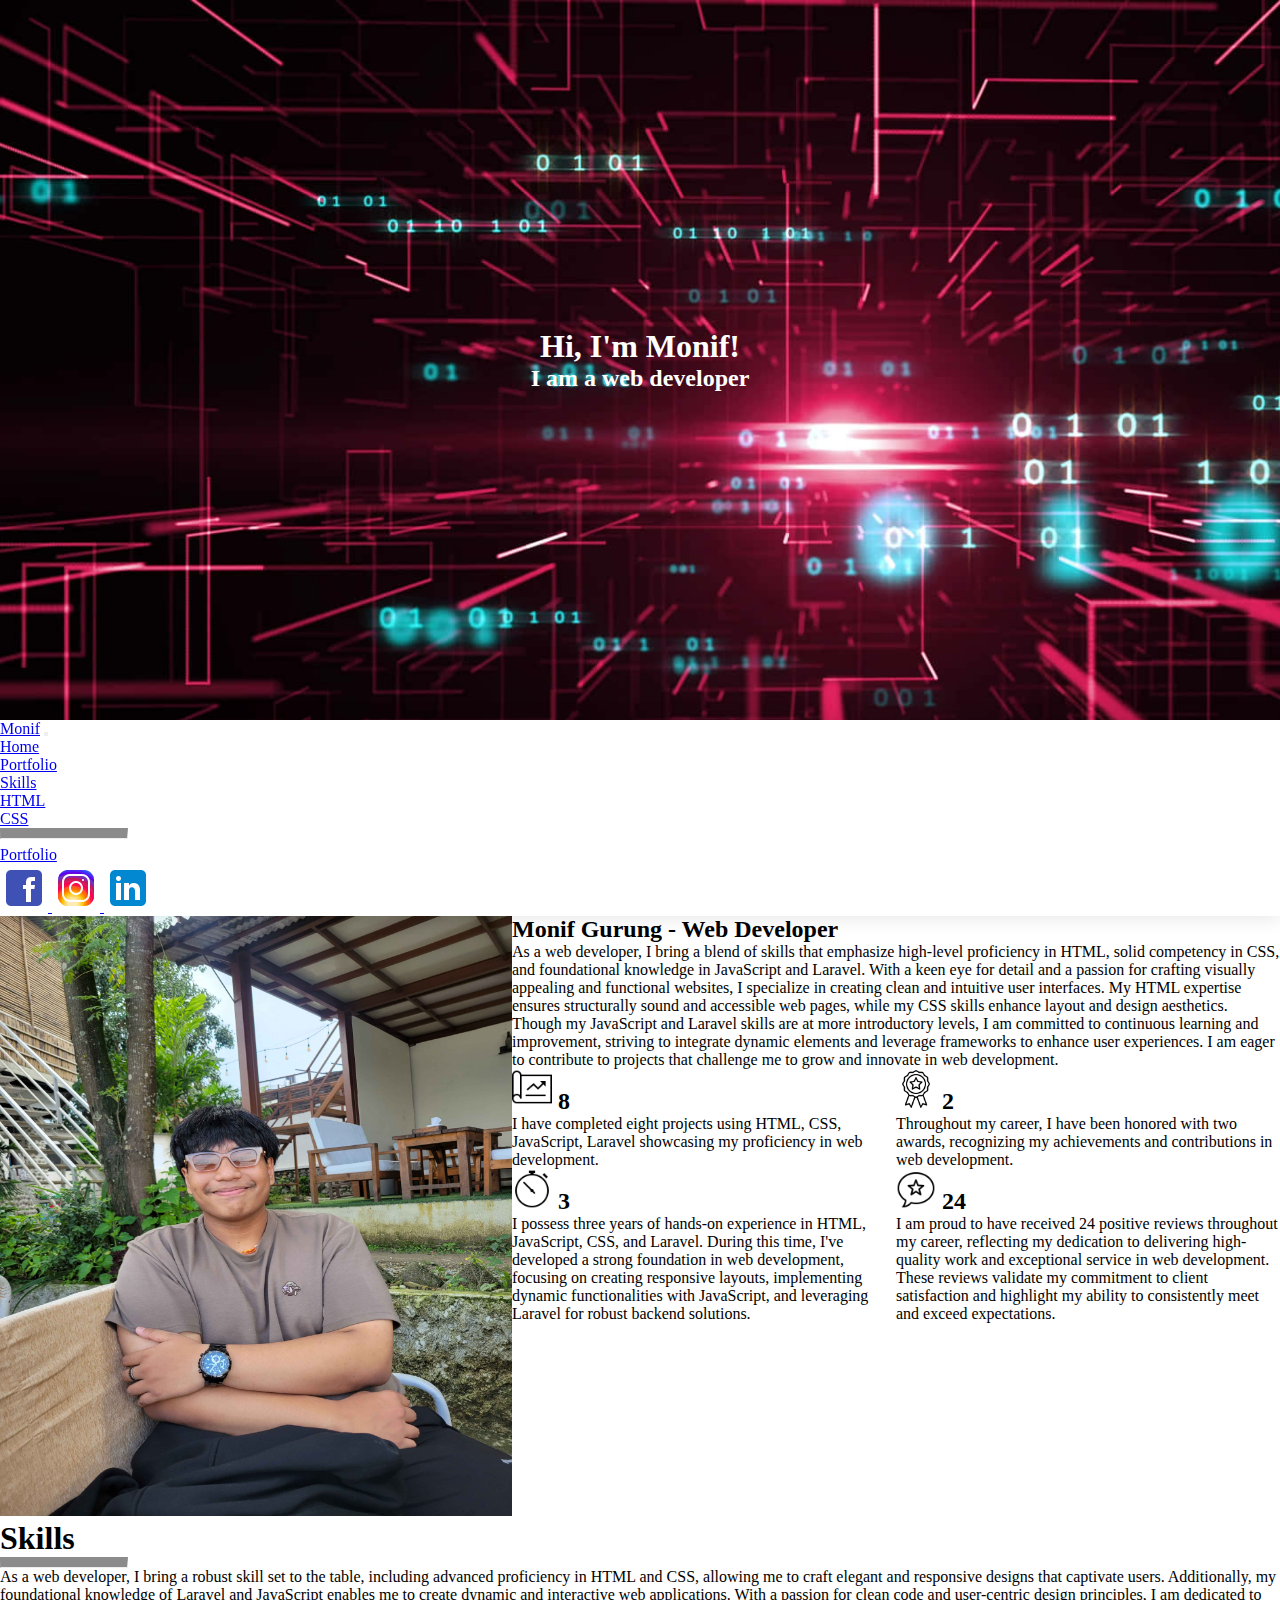
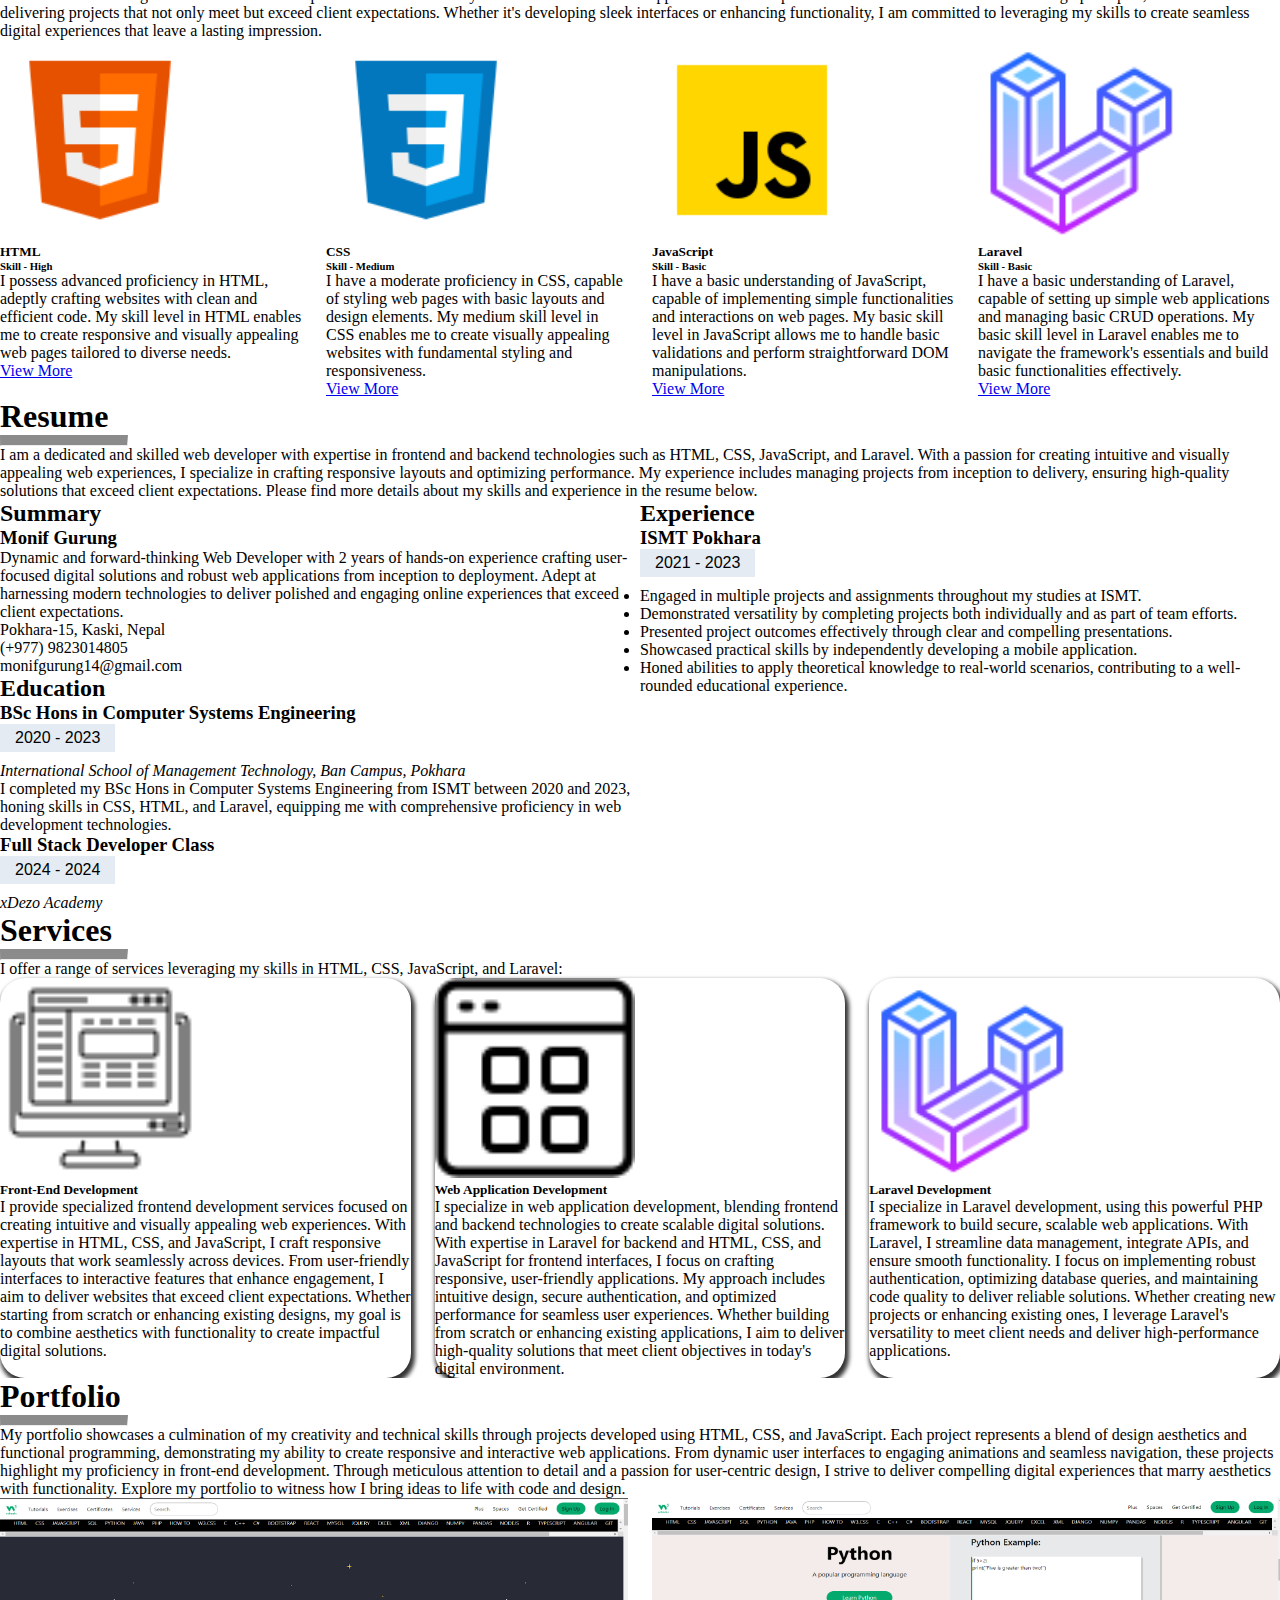
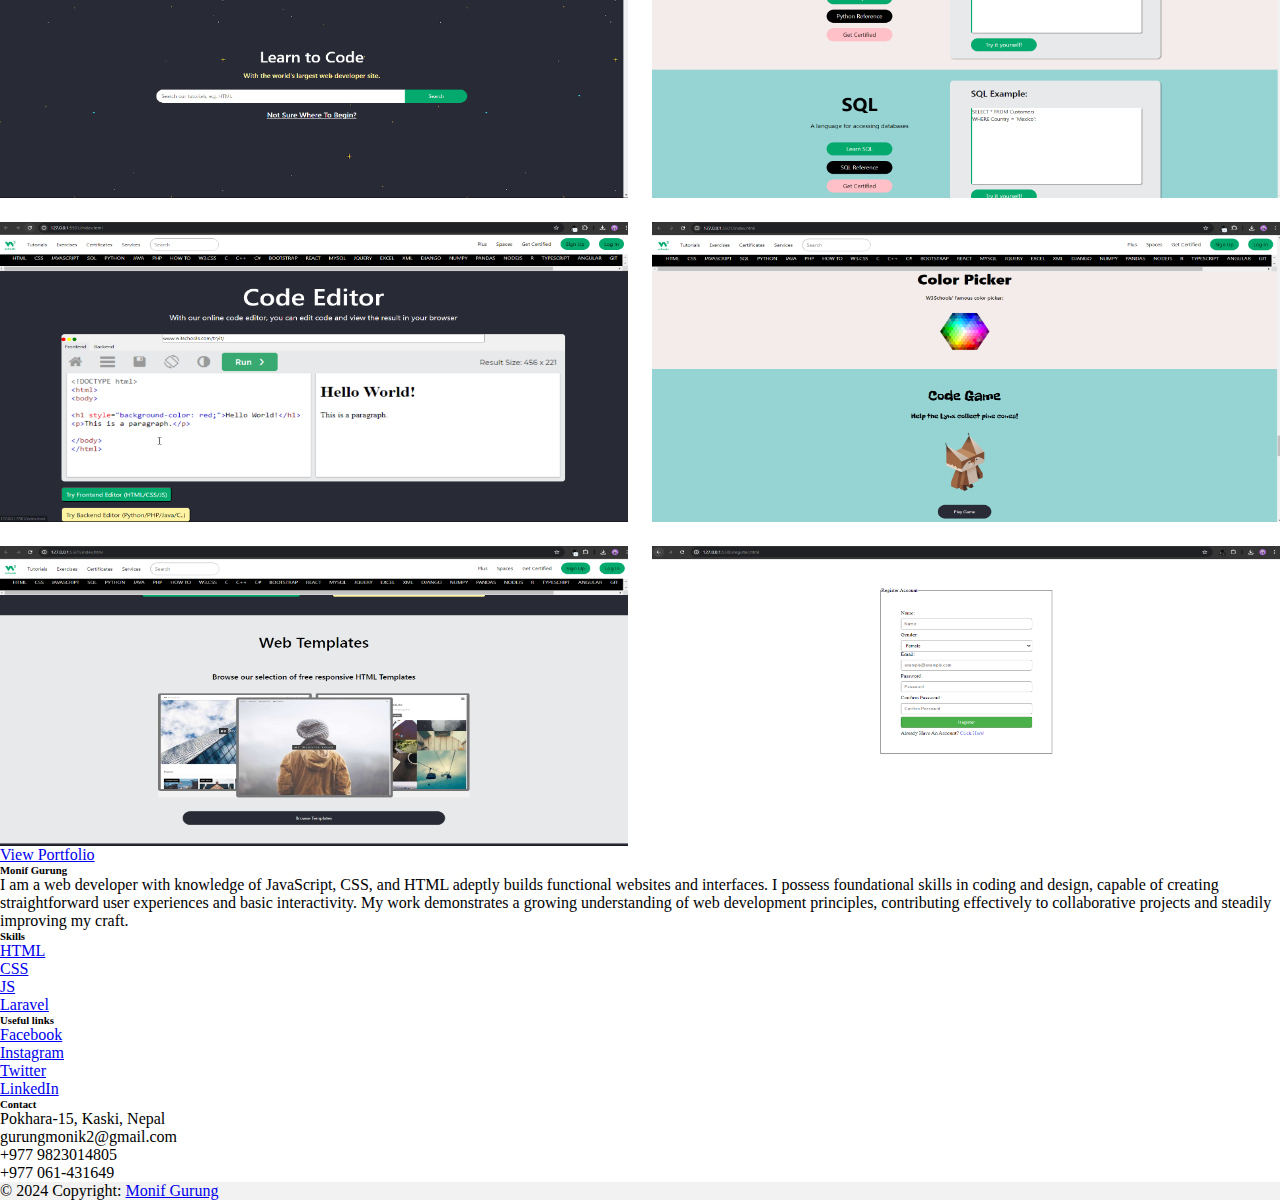
<file: index.html>
<!DOCTYPE html>
<html lang="en">
  <head>
    <meta charset="utf-8" />
    <meta
      name="viewport"
      content="width=device-width, initial-scale=1, shrink-to-fit=no"
    />
    <link
      href="https://cdn.jsdelivr.net/npm/bootstrap@5.0.1/dist/css/bootstrap.min.css"
      rel="stylesheet"
      integrity="sha384-+0n0xVW2eSR5OomGNYDnhzAbDsOXxcvSN1TPprVMTNDbiYZCxYbOOl7+AMvyTG2x"
      crossorigin="anonymous"
    />
    <link rel="stylesheet" href="assets/css/style.css" />
    <link rel="stylesheet" href="assets/css/html.css" />
    <title>Title</title>
  </head>
  <body>
    <!-- header -->
    <header>
      <div class="headercontent">
        <h1 class="text-black">Hi, I'm Monif!</h1>
        <h2 class="text-black">I am a web developer</h2>
      </div>
    </header>
    <!-- header -->

    <!-- navbar -->
    <nav class="navbar navbar-expand-lg navbar-light bg-light custom-navbar">
      <div class="container">
        <a class="navbar-brand" href="#">Monif</a>
        <button
          class="navbar-toggler"
          type="button"
          data-bs-toggle="collapse"
          data-bs-target="#navbarSupportedContent"
          aria-controls="navbarSupportedContent"
          aria-expanded="false"
          aria-label="Toggle navigation"
        >
          <span class="navbar-toggler-icon"></span>
        </button>
        <div class="collapse navbar-collapse" id="navbarSupportedContent">
          <ul class="navbar-nav me-auto mb-2 mb-lg-0">
            <li class="nav-item">
              <a class="nav-link active" aria-current="page" href="landing.html"
                >Home</a
              >
            </li>
            <li class="nav-item">
              <a class="nav-link" href="portfolio.html">Portfolio</a>
            </li>
            <li class="nav-item dropdown">
              <a
                class="nav-link dropdown-toggle"
                href="#"
                id="navbarDropdown"
                role="button"
                data-bs-toggle="dropdown"
                aria-expanded="false"
              >
                Skills
              </a>
              <ul class="dropdown-menu" aria-labelledby="navbarDropdown">
                <li><a class="dropdown-item" href="html.html">HTML</a></li>
                <li><a class="dropdown-item" href="css.html">CSS</a></li>
                <li><hr class="dropdown-divider" /></li>
                <li>
                  <a class="dropdown-item" href="#">Portfolio</a>
                </li>
              </ul>
            </li>
          </ul>
          <div class="d-flex">
            <a
              class="btn btn-sm me-1"
              href="https://www.facebook.com/profile.php?id=100010861092447"
              role="button"
              ><img src="assets/img/headericon/facebook.png" alt="" srcset="" />
            </a>
            <a
              class="btn btn-sm me-1"
              href="https://www.instagram.com/gurungmonik/"
              role="button"
              ><img src="assets/img/headericon/instagram.png" alt="" />
            </a>
            <a
              class="btn btn-sm me-1"
              href="https://www.linkedin.com/"
              role="button"
              ><img src="assets/img/headericon/linkedin.png" alt="" />
            </a>
          </div>
        </div>
      </div>
    </nav>
    <!-- navbar -->

    <!-- Info -->
    <section class="mt-5 bg-white">
      <div class="container pb-4">
        <div class="personalinfo">
          <div class="personalimg pe-5">
            <img
              src="assets/img/personalimage.jpg"
              class="img-thumbnail"
              alt="..."
            />
          </div>
          <div class="personaldetails">
            <h2>Monif Gurung - Web Developer</h2>
            <p>
              As a web developer, I bring a blend of skills that emphasize
              high-level proficiency in HTML, solid competency in CSS, and
              foundational knowledge in JavaScript and Laravel. With a keen eye
              for detail and a passion for crafting visually appealing and
              functional websites, I specialize in creating clean and intuitive
              user interfaces. My HTML expertise ensures structurally sound and
              accessible web pages, while my CSS skills enhance layout and
              design aesthetics. Though my JavaScript and Laravel skills are at
              more introductory levels, I am committed to continuous learning
              and improvement, striving to integrate dynamic elements and
              leverage frameworks to enhance user experiences. I am eager to
              contribute to projects that challenge me to grow and innovate in
              web development.
            </p>
            <div>
              <div class="leftdetails pe-3">
                <h2>
                  <img
                    src="assets/img/personaldetailsimages/project.png"
                    alt=""
                  />
                  8
                </h2>
                <p>
                  I have completed eight projects using HTML, CSS, JavaScript,
                  Laravel showcasing my proficiency in web development.
                </p>
                <h2>
                  <img src="assets/img/personaldetailsimages/time.png" alt="" />
                  3
                </h2>
                <p>
                  I possess three years of hands-on experience in HTML,
                  JavaScript, CSS, and Laravel. During this time, I've developed
                  a strong foundation in web development, focusing on creating
                  responsive layouts, implementing dynamic functionalities with
                  JavaScript, and leveraging Laravel for robust backend
                  solutions.
                </p>
              </div>
              <div class="rightdetails ps-3">
                <h2>
                  <img
                    src="assets/img/personaldetailsimages/award.png"
                    alt=""
                  />
                  2
                </h2>
                <p>
                  Throughout my career, I have been honored with two awards,
                  recognizing my achievements and contributions in web
                  development.
                </p>
                <h2>
                  <img
                    src="assets/img/personaldetailsimages/review.png"
                    alt=""
                  />
                  24
                </h2>
                <p>
                  I am proud to have received 24 positive reviews throughout my
                  career, reflecting my dedication to delivering high-quality
                  work and exceptional service in web development. These reviews
                  validate my commitment to client satisfaction and highlight my
                  ability to consistently meet and exceed expectations.
                </p>
              </div>
            </div>
          </div>
        </div>
      </div>
    </section>
    <!-- Info -->

    <!-- Skills -->
    <section class="mt-5 bg-light">
      <div class="container pb-4">
        <div class="skillsinfo">
          <h1>Skills</h1>
          <hr />
          <p>
            As a web developer, I bring a robust skill set to the table,
            including advanced proficiency in HTML and CSS, allowing me to craft
            elegant and responsive designs that captivate users. Additionally,
            my foundational knowledge of Laravel and JavaScript enables me to
            create dynamic and interactive web applications. With a passion for
            clean code and user-centric design principles, I am dedicated to
            delivering projects that not only meet but exceed client
            expectations. Whether it's developing sleek interfaces or enhancing
            functionality, I am committed to leveraging my skills to create
            seamless digital experiences that leave a lasting impression.
          </p>
        </div>
        <div class="wrapper">
          <div class="card">
            <img
              src="assets/img/skillscardimages/html.png"
              class="card-img-top mx-auto"
              alt="..."
            />
            <div class="card-body">
              <h5 class="card-title">HTML</h5>
              <h6 class="card-subtitle mb-2 text-muted">Skill - High</h6>
              <p class="card-text">
                I possess advanced proficiency in HTML, adeptly crafting
                websites with clean and efficient code. My skill level in HTML
                enables me to create responsive and visually appealing web pages
                tailored to diverse needs.
              </p>
              <a class="btn btn-primary btn-sm" href="html.html" role="button"
                >View More</a
              >
            </div>
          </div>
          <div class="card">
            <img
              src="assets/img/skillscardimages/css.png"
              class="card-img-top mx-auto"
              alt="..."
            />
            <div class="card-body">
              <h5 class="card-title">CSS</h5>
              <h6 class="card-subtitle mb-2 text-muted">Skill - Medium</h6>
              <p class="card-text">
                I have a moderate proficiency in CSS, capable of styling web
                pages with basic layouts and design elements. My medium skill
                level in CSS enables me to create visually appealing websites
                with fundamental styling and responsiveness.
              </p>
              <a class="btn btn-primary btn-sm" href="css.html" role="button"
                >View More</a
              >
            </div>
          </div>
          <div class="card">
            <img
              src="assets/img/skillscardimages/js.png"
              class="card-img-top mx-auto"
              alt="..."
            />
            <div class="card-body">
              <h5 class="card-title">JavaScript</h5>
              <h6 class="card-subtitle mb-2 text-muted">Skill - Basic</h6>
              <p class="card-text">
                I have a basic understanding of JavaScript, capable of
                implementing simple functionalities and interactions on web
                pages. My basic skill level in JavaScript allows me to handle
                basic validations and perform straightforward DOM manipulations.
              </p>
              <a class="btn btn-primary btn-sm" href="#" role="button"
                >View More</a
              >
            </div>
          </div>
          <div class="card">
            <img
              src="assets/img/skillscardimages/laravel.png"
              class="card-img-top mx-auto"
              alt="..."
            />
            <div class="card-body">
              <h5 class="card-title">Laravel</h5>
              <h6 class="card-subtitle mb-2 text-muted">Skill - Basic</h6>
              <p class="card-text">
                I have a basic understanding of Laravel, capable of setting up
                simple web applications and managing basic CRUD operations. My
                basic skill level in Laravel enables me to navigate the
                framework's essentials and build basic functionalities
                effectively.
              </p>
              <a class="btn btn-primary btn-sm" href="#" role="button"
                >View More</a
              >
            </div>
          </div>
        </div>
      </div>
    </section>
    <!-- Skills -->

    <!-- Resume -->
    <section class="mt-5 bg-bg-white">
      <div class="container pb-4">
        <h1>Resume</h1>
        <hr />
        <p>
          I am a dedicated and skilled web developer with expertise in frontend
          and backend technologies such as HTML, CSS, JavaScript, and Laravel.
          With a passion for creating intuitive and visually appealing web
          experiences, I specialize in crafting responsive layouts and
          optimizing performance. My experience includes managing projects from
          inception to delivery, ensuring high-quality solutions that exceed
          client expectations. Please find more details about my skills and
          experience in the resume below.
        </p>
        <div class="resumedetails">
          <div class="resumeleftdetails bg-light p-4">
            <h2>Summary</h2>
            <h3>Monif Gurung</h3>
            <p>
              Dynamic and forward-thinking Web Developer with 2 years of
              hands-on experience crafting user-focused digital solutions and
              robust web applications from inception to deployment. Adept at
              harnessing modern technologies to deliver polished and engaging
              online experiences that exceed client expectations.
            </p>
            <ul>
              <li>Pokhara-15, Kaski, Nepal</li>
              <li>(+977) 9823014805</li>
              <li>monifgurung14@gmail.com</li>
            </ul>
            <h2>Education</h2>
            <h3>BSc Hons in Computer Systems Engineering</h3>
            <div class="date">2020 - 2023</div>
            <p>
              <em
                >International School of Management Technology, Ban Campus,
                Pokhara</em
              >
            </p>
            <p>
              I completed my BSc Hons in Computer Systems Engineering from ISMT
              between 2020 and 2023, honing skills in CSS, HTML, and Laravel,
              equipping me with comprehensive proficiency in web development
              technologies.
            </p>
            <h3>Full Stack Developer Class</h3>
            <div class="date">2024 - 2024</div>
            <p>
              <em>xDezo Academy</em>
            </p>
          </div>
          <div class="resumnerightdetails p-4">
            <h2>Experience</h2>
            <h3>ISMT Pokhara</h3>
            <div class="date">2021 - 2023</div>
            <ul>
              <li>
                Engaged in multiple projects and assignments throughout my
                studies at ISMT.
              </li>
              <li>
                Demonstrated versatility by completing projects both
                individually and as part of team efforts.
              </li>
              <li>
                Presented project outcomes effectively through clear and
                compelling presentations.
              </li>
              <li>
                Showcased practical skills by independently developing a mobile
                application.
              </li>
              <li>
                Honed abilities to apply theoretical knowledge to real-world
                scenarios, contributing to a well-rounded educational
                experience.
              </li>
            </ul>
          </div>
        </div>
      </div>
    </section>
    <!-- Resume -->

    <!-- Services -->
    <section class="mt-5 bg-light">
      <div class="container pb-4">
        <div class="servicesinfo">
          <h1>Services</h1>
          <hr />
          <p>
            I offer a range of services leveraging my skills in HTML, CSS,
            JavaScript, and Laravel:
          </p>
        </div>
        <div class="wrapper">
          <div class="card custom-card py-3">
            <img
              src="assets/img/servicesimg/frontend.png"
              class="card-img-top mx-auto"
              alt="..."
            />
            <div class="card-body">
              <h5 class="card-title text-center">Front-End Development</h5>
              <p class="card-text">
                I provide specialized frontend development services focused on
                creating intuitive and visually appealing web experiences. With
                expertise in HTML, CSS, and JavaScript, I craft responsive
                layouts that work seamlessly across devices. From user-friendly
                interfaces to interactive features that enhance engagement, I
                aim to deliver websites that exceed client expectations. Whether
                starting from scratch or enhancing existing designs, my goal is
                to combine aesthetics with functionality to create impactful
                digital solutions.
              </p>
            </div>
          </div>
          <div class="card custom-card py-3">
            <img
              src="assets/img/servicesimg/webapplication.png"
              class="card-img-top mx-auto"
              alt="..."
            />
            <div class="card-body">
              <h5 class="card-title text-center">
                Web Application Development
              </h5>
              <p class="card-text">
                I specialize in web application development, blending frontend
                and backend technologies to create scalable digital solutions.
                With expertise in Laravel for backend and HTML, CSS, and
                JavaScript for frontend interfaces, I focus on crafting
                responsive, user-friendly applications. My approach includes
                intuitive design, secure authentication, and optimized
                performance for seamless user experiences. Whether building from
                scratch or enhancing existing applications, I aim to deliver
                high-quality solutions that meet client objectives in today's
                digital environment.
              </p>
            </div>
          </div>
          <div class="card custom-card py-3">
            <img
              src="assets/img/servicesimg/laravel.png"
              class="card-img-top mx-auto"
              alt="..."
            />
            <div class="card-body">
              <h5 class="card-title text-center">Laravel Development</h5>
              <p class="card-text">
                I specialize in Laravel development, using this powerful PHP
                framework to build secure, scalable web applications. With
                Laravel, I streamline data management, integrate APIs, and
                ensure smooth functionality. I focus on implementing robust
                authentication, optimizing database queries, and maintaining
                code quality to deliver reliable solutions. Whether creating new
                projects or enhancing existing ones, I leverage Laravel's
                versatility to meet client needs and deliver high-performance
                applications.
              </p>
            </div>
          </div>
        </div>
      </div>
    </section>
    <!-- Services -->

    <!-- Portfolio -->
    <section class="mt-5bg-white">
      <div class="container pb-4">
        <div class="portfolioinfo">
          <h1>Portfolio</h1>
          <hr />
          <p>
            My portfolio showcases a culmination of my creativity and technical
            skills through projects developed using HTML, CSS, and JavaScript.
            Each project represents a blend of design aesthetics and functional
            programming, demonstrating my ability to create responsive and
            interactive web applications. From dynamic user interfaces to
            engaging animations and seamless navigation, these projects
            highlight my proficiency in front-end development. Through
            meticulous attention to detail and a passion for user-centric
            design, I strive to deliver compelling digital experiences that
            marry aesthetics with functionality. Explore my portfolio to witness
            how I bring ideas to life with code and design.
          </p>
        </div>
        <div class="wrapper">
          <img
            src="assets/img/portfoliohtml/portfolioimg1.png"
            class="img-thumbnail"
            alt="..."
          />
          <img
            src="assets/img/portfoliohtml/portfolioimg3.png"
            class="img-thumbnail"
            alt="..."
          />
          <img
            src="assets/img/portfoliohtml/portfolioimg4.png"
            class="img-thumbnail"
            alt="..."
          />
          <img
            src="assets/img/portfoliohtml/portfolioimg6.png"
            class="img-thumbnail"
            alt="..."
          />
          <img
            src="assets/img/portfoliohtml/portfolioimg7.png"
            class="img-thumbnail"
            alt="..."
          />
          <img
            src="assets/img/portfoliohtml/portfolioimg9.png"
            class="img-thumbnail"
            alt="..."
          />
        </div>
        <a class="btn btn-primary btn-sm" href="portfolio.html" role="button"
          >View Portfolio
        </a>
      </div>
    </section>
    <!-- Portfolio -->

    <!-- Footer -->
    <footer class="text-center text-lg-start bg-body-tertiary text-muted">
      <!-- Section: Links  -->
      <section class="">
        <div class="container text-center text-md-start mt-5">
          <!-- Grid row -->
          <div class="row mt-3">
            <!-- Grid column -->
            <div class="col-md-3 col-lg-4 col-xl-3 mx-auto mb-4">
              <!-- Content -->
              <h6 class="text-uppercase fw-bold mb-4">Monif Gurung</h6>
              <p>
                I am a web developer with knowledge of JavaScript, CSS, and HTML
                adeptly builds functional websites and interfaces. I possess
                foundational skills in coding and design, capable of creating
                straightforward user experiences and basic interactivity. My
                work demonstrates a growing understanding of web development
                principles, contributing effectively to collaborative projects
                and steadily improving my craft.
              </p>
            </div>
            <!-- Grid column -->

            <!-- Grid column -->
            <div class="col-md-2 col-lg-2 col-xl-2 mx-auto mb-4">
              <!-- Links -->
              <h6 class="text-uppercase fw-bold mb-4">Skills</h6>
              <p>
                <a href="#!" class="text-reset">HTML</a>
              </p>
              <p>
                <a href="#!" class="text-reset">CSS</a>
              </p>
              <p>
                <a href="#!" class="text-reset">JS</a>
              </p>
              <p>
                <a href="#!" class="text-reset">Laravel</a>
              </p>
            </div>
            <!-- Grid column -->

            <!-- Grid column -->
            <div class="col-md-3 col-lg-2 col-xl-2 mx-auto mb-4">
              <!-- Links -->
              <h6 class="text-uppercase fw-bold mb-4">Useful links</h6>
              <p>
                <a href="#!" class="text-reset">Facebook</a>
              </p>
              <p>
                <a href="#!" class="text-reset">Instagram</a>
              </p>
              <p>
                <a href="#!" class="text-reset">Twitter</a>
              </p>
              <p>
                <a href="#!" class="text-reset">LinkedIn</a>
              </p>
            </div>
            <!-- Grid column -->

            <!-- Grid column -->
            <div class="col-md-4 col-lg-3 col-xl-3 mx-auto mb-md-0 mb-4">
              <!-- Links -->
              <h6 class="text-uppercase fw-bold mb-4">Contact</h6>
              <p>Pokhara-15, Kaski, Nepal</p>
              <p>gurungmonik2@gmail.com</p>
              <p>+977 9823014805</p>
              <p>+977 061-431649</p>
            </div>
            <!-- Grid column -->
          </div>
          <!-- Grid row -->
        </div>
      </section>
      <!-- Section: Links  -->

      <!-- Copyright -->
      <div
        class="text-center p-4"
        style="background-color: rgba(0, 0, 0, 0.05)"
      >
        © 2024 Copyright:
        <a class="text-reset fw-bold" href="https://mdbootstrap.com/"
          >Monif Gurung</a
        >
      </div>
      <!-- Copyright -->
    </footer>
    <!-- Footer -->
    <script
      src="https://cdn.jsdelivr.net/npm/bootstrap@5.0.1/dist/js/bootstrap.bundle.min.js"
      integrity="sha384-gtEjrD/SeCtmISkJkNUaaKMoLD0//ElJ19smozuHV6z3Iehds+3Ulb9Bn9Plx0x4"
      crossorigin="anonymous"
    ></script>
  </body>
</html>
</file>
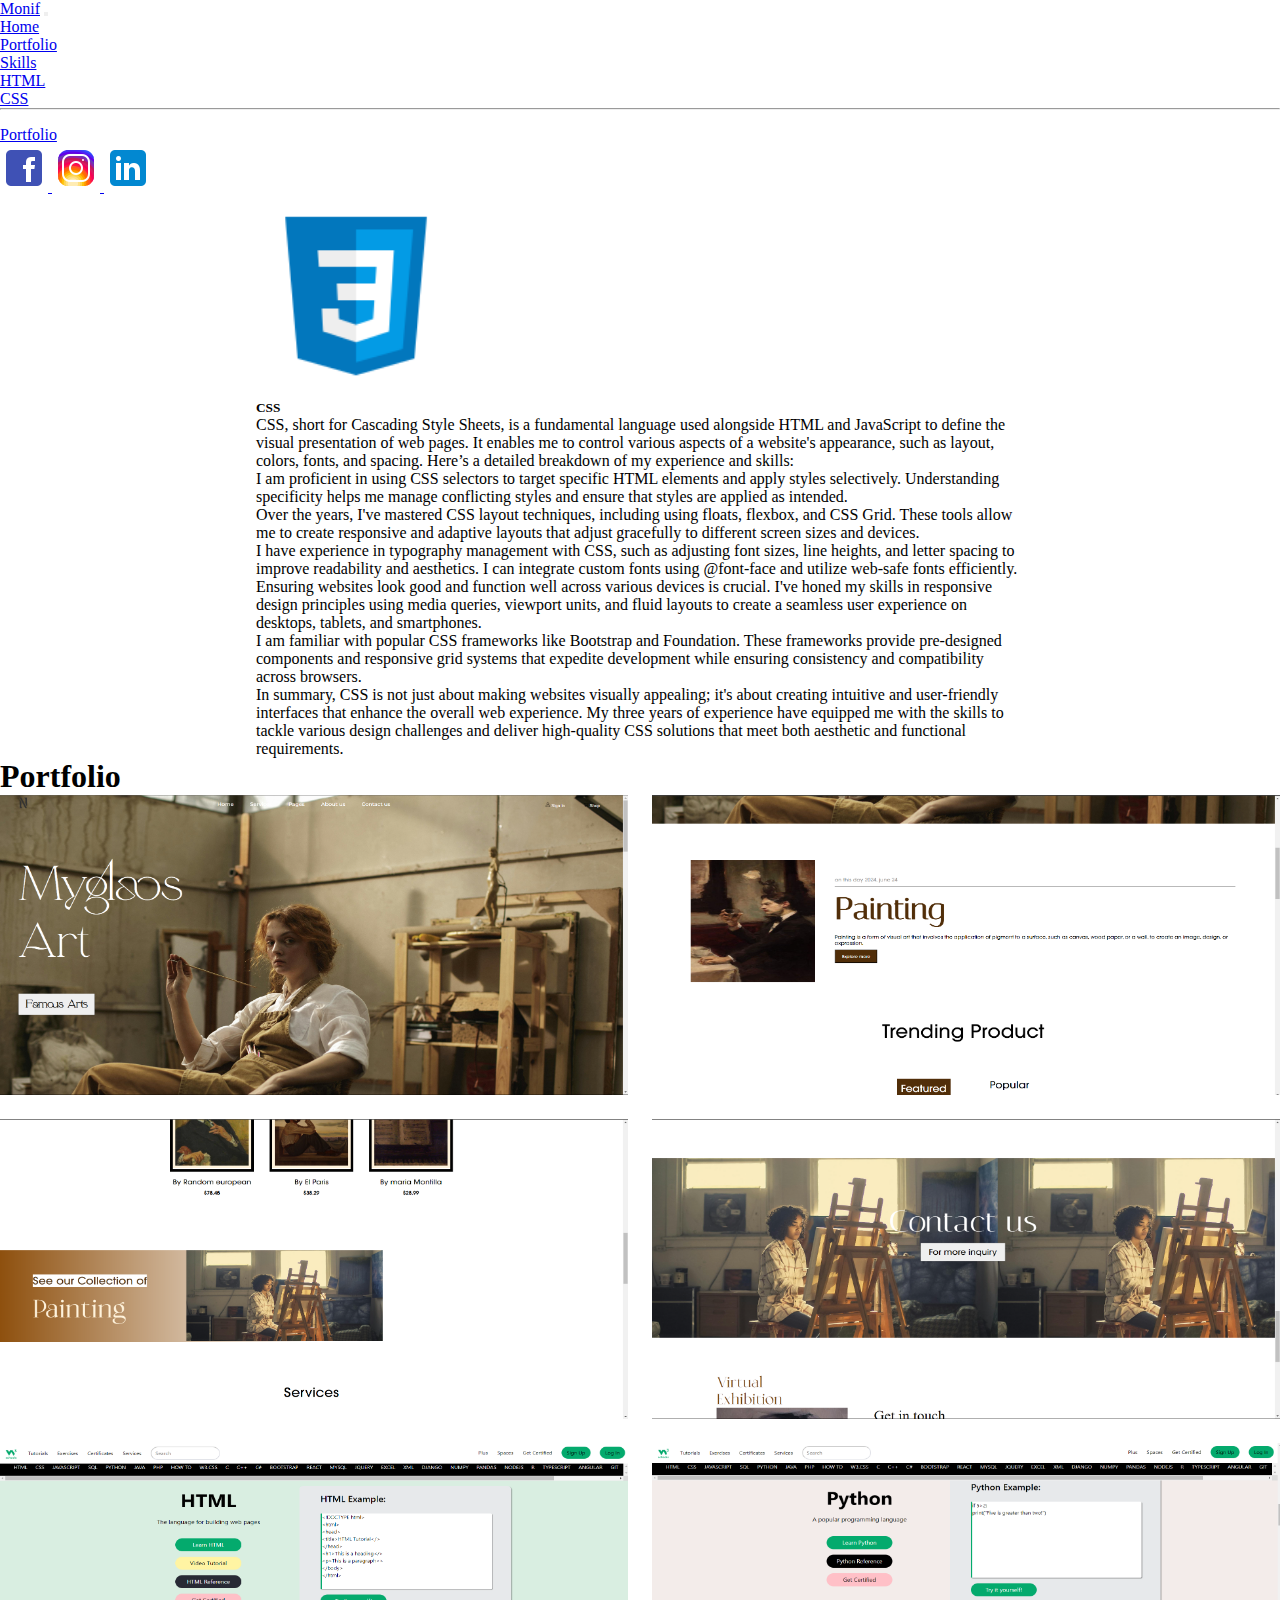
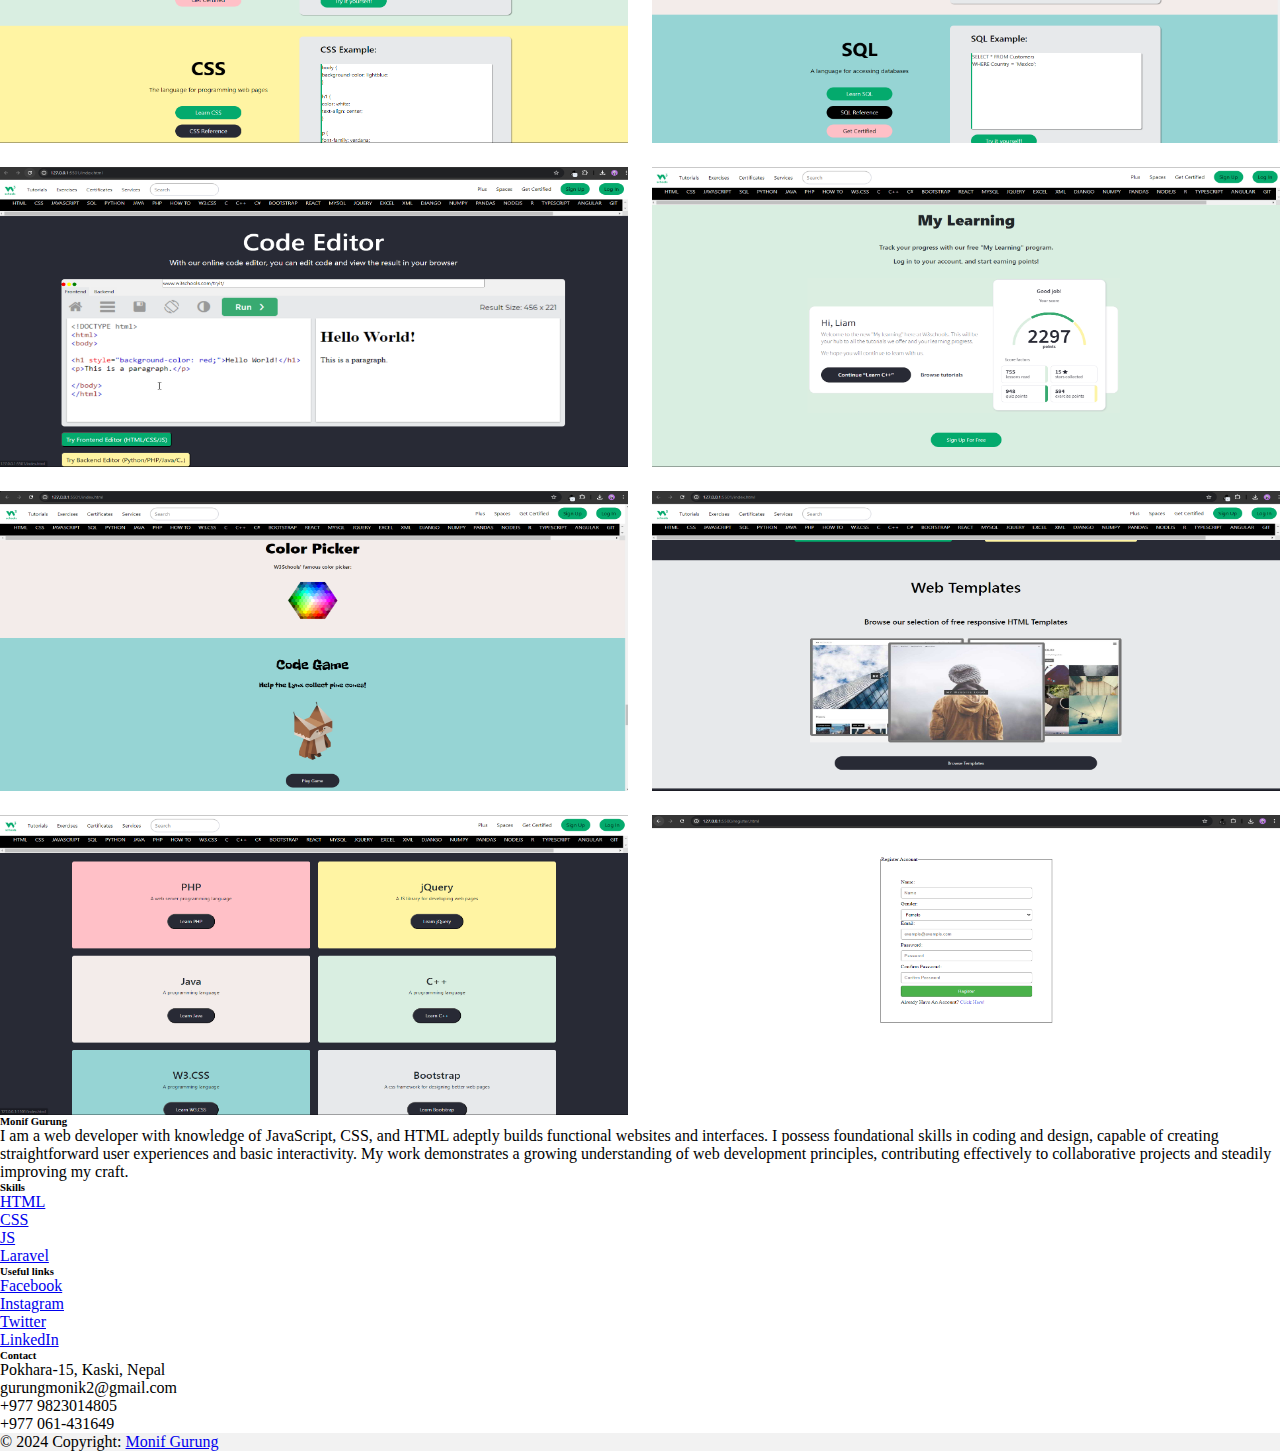
<file: css.html>
<!DOCTYPE html>
<html lang="en">
  <head>
    <meta charset="utf-8" />
    <meta
      name="viewport"
      content="width=device-width, initial-scale=1, shrink-to-fit=no"
    />
    <link
      href="https://cdn.jsdelivr.net/npm/bootstrap@5.0.1/dist/css/bootstrap.min.css"
      rel="stylesheet"
      integrity="sha384-+0n0xVW2eSR5OomGNYDnhzAbDsOXxcvSN1TPprVMTNDbiYZCxYbOOl7+AMvyTG2x"
      crossorigin="anonymous"
    />
    <link rel="stylesheet" href="assets/css/html.css" />
    <title>HTML</title>
  </head>
  <body>
    <!-- navbar -->
    <nav class="navbar navbar-expand-lg navbar-light bg-light custom-navbar">
      <div class="container">
        <a class="navbar-brand" href="#">Monif</a>
        <button
          class="navbar-toggler"
          type="button"
          data-bs-toggle="collapse"
          data-bs-target="#navbarSupportedContent"
          aria-controls="navbarSupportedContent"
          aria-expanded="false"
          aria-label="Toggle navigation"
        >
          <span class="navbar-toggler-icon"></span>
        </button>
        <div class="collapse navbar-collapse" id="navbarSupportedContent">
          <ul class="navbar-nav me-auto mb-2 mb-lg-0">
            <li class="nav-item">
              <a class="nav-link active" aria-current="page" href="landing.html"
                >Home</a
              >
            </li>
            <li class="nav-item">
              <a class="nav-link" href="portfolio.html">Portfolio</a>
            </li>
            <li class="nav-item dropdown">
              <a
                class="nav-link dropdown-toggle"
                href="#"
                id="navbarDropdown"
                role="button"
                data-bs-toggle="dropdown"
                aria-expanded="false"
              >
                Skills
              </a>
              <ul class="dropdown-menu" aria-labelledby="navbarDropdown">
                <li><a class="dropdown-item" href="html.html">HTML</a></li>
                <li><a class="dropdown-item" href="css.html">CSS</a></li>
                <li><hr class="dropdown-divider" /></li>
                <li>
                  <a class="dropdown-item" href="#">Portfolio</a>
                </li>
              </ul>
            </li>
          </ul>
          <div class="d-flex">
            <a
              class="btn btn-sm me-1"
              href="https://www.facebook.com/profile.php?id=100010861092447"
              role="button"
              ><img src="assets/img/headericon/facebook.png" alt="" srcset="" />
            </a>
            <a
              class="btn btn-sm me-1"
              href="https://www.instagram.com/gurungmonik/"
              role="button"
              ><img src="assets/img/headericon/instagram.png" alt="" />
            </a>
            <a
              class="btn btn-sm me-1"
              href="https://www.linkedin.com/"
              role="button"
              ><img src="assets/img/headericon/linkedin.png" alt="" />
            </a>
          </div>
        </div>
      </div>
    </nav>
    <!-- navbar -->

    <!-- card -->
    <section class="cardsection mt-5">
      <div class="card pb-3">
        <img
          src="assets/img/skillscardimages/css.png"
          class="card-img-top mx-auto"
          alt="..."
        />
        <div class="card-body">
          <h5 class="card-title">CSS</h5>
          <p class="card-text">
            CSS, short for Cascading Style Sheets, is a fundamental language
            used alongside HTML and JavaScript to define the visual presentation
            of web pages. It enables me to control various aspects of a
            website's appearance, such as layout, colors, fonts, and spacing.
            Here’s a detailed breakdown of my experience and skills:
          </p>
          <p>
            I am proficient in using CSS selectors to target specific HTML
            elements and apply styles selectively. Understanding specificity
            helps me manage conflicting styles and ensure that styles are
            applied as intended.
          </p>
          <p>
            Over the years, I've mastered CSS layout techniques, including using
            floats, flexbox, and CSS Grid. These tools allow me to create
            responsive and adaptive layouts that adjust gracefully to different
            screen sizes and devices.
          </p>
          <p>
            I have experience in typography management with CSS, such as
            adjusting font sizes, line heights, and letter spacing to improve
            readability and aesthetics. I can integrate custom fonts using
            @font-face and utilize web-safe fonts efficiently.
          </p>
          <p>
            Ensuring websites look good and function well across various devices
            is crucial. I've honed my skills in responsive design principles
            using media queries, viewport units, and fluid layouts to create a
            seamless user experience on desktops, tablets, and smartphones.
          </p>
          <p>
            I am familiar with popular CSS frameworks like Bootstrap and
            Foundation. These frameworks provide pre-designed components and
            responsive grid systems that expedite development while ensuring
            consistency and compatibility across browsers.
          </p>
          <p>
            In summary, CSS is not just about making websites visually
            appealing; it's about creating intuitive and user-friendly
            interfaces that enhance the overall web experience. My three years
            of experience have equipped me with the skills to tackle various
            design challenges and deliver high-quality CSS solutions that meet
            both aesthetic and functional requirements.
          </p>
        </div>
      </div>
    </section>
    <!-- card -->

    <!-- portfolio -->
    <section class="mt-5">
      <div class="pb-3">
        <h1 class="text-center pb-4">Portfolio</h1>
        <div class="wrapper">
          <img
            src="assets/img/cssimg/cssimg1.png"
            class="img-thumbnail"
            alt="..."
          />
          <img
            src="assets/img/cssimg/cssimg2.png"
            class="img-thumbnail"
            alt="..."
          />
          <img
            src="assets/img/cssimg/cssimg3.png"
            class="img-thumbnail"
            alt="..."
          />
          <img
            src="assets/img/cssimg/cssimg4.png"
            class="img-thumbnail"
            alt="..."
          />

          <img
            src="assets/img/portfoliohtml/portfolioimg2.png"
            class="img-thumbnail"
            alt="..."
          />
          <img
            src="assets/img/portfoliohtml/portfolioimg3.png"
            class="img-thumbnail"
            alt="..."
          />
          <img
            src="assets/img/portfoliohtml/portfolioimg4.png"
            class="img-thumbnail"
            alt="..."
          />
          <img
            src="assets/img/portfoliohtml/portfolioimg5.png"
            class="img-thumbnail"
            alt="..."
          />
          <img
            src="assets/img/portfoliohtml/portfolioimg6.png"
            class="img-thumbnail"
            alt="..."
          />
          <img
            src="assets/img/portfoliohtml/portfolioimg7.png"
            class="img-thumbnail"
            alt="..."
          />
          <img
            src="assets/img/portfoliohtml/portfolioimg8.png"
            class="img-thumbnail"
            alt="..."
          />
          <img
            src="assets/img/portfoliohtml/portfolioimg9.png"
            class="img-thumbnail"
            alt="..."
          />
        </div>
      </div>
    </section>
    <!-- portfolio -->

    <!-- Footer -->
    <footer class="text-center text-lg-start bg-body-tertiary text-muted">
      <!-- Section: Links  -->
      <section class="">
        <div class="container text-center text-md-start mt-5">
          <!-- Grid row -->
          <div class="row mt-3">
            <!-- Grid column -->
            <div class="col-md-3 col-lg-4 col-xl-3 mx-auto mb-4">
              <!-- Content -->
              <h6 class="text-uppercase fw-bold mb-4">Monif Gurung</h6>
              <p>
                I am a web developer with knowledge of JavaScript, CSS, and HTML
                adeptly builds functional websites and interfaces. I possess
                foundational skills in coding and design, capable of creating
                straightforward user experiences and basic interactivity. My
                work demonstrates a growing understanding of web development
                principles, contributing effectively to collaborative projects
                and steadily improving my craft.
              </p>
            </div>
            <!-- Grid column -->

            <!-- Grid column -->
            <div class="col-md-2 col-lg-2 col-xl-2 mx-auto mb-4">
              <!-- Links -->
              <h6 class="text-uppercase fw-bold mb-4">Skills</h6>
              <p>
                <a href="#!" class="text-reset">HTML</a>
              </p>
              <p>
                <a href="#!" class="text-reset">CSS</a>
              </p>
              <p>
                <a href="#!" class="text-reset">JS</a>
              </p>
              <p>
                <a href="#!" class="text-reset">Laravel</a>
              </p>
            </div>
            <!-- Grid column -->

            <!-- Grid column -->
            <div class="col-md-3 col-lg-2 col-xl-2 mx-auto mb-4">
              <!-- Links -->
              <h6 class="text-uppercase fw-bold mb-4">Useful links</h6>
              <p>
                <a href="#!" class="text-reset">Facebook</a>
              </p>
              <p>
                <a href="#!" class="text-reset">Instagram</a>
              </p>
              <p>
                <a href="#!" class="text-reset">Twitter</a>
              </p>
              <p>
                <a href="#!" class="text-reset">LinkedIn</a>
              </p>
            </div>
            <!-- Grid column -->

            <!-- Grid column -->
            <div class="col-md-4 col-lg-3 col-xl-3 mx-auto mb-md-0 mb-4">
              <!-- Links -->
              <h6 class="text-uppercase fw-bold mb-4">Contact</h6>
              <p>Pokhara-15, Kaski, Nepal</p>
              <p>gurungmonik2@gmail.com</p>
              <p>+977 9823014805</p>
              <p>+977 061-431649</p>
            </div>
            <!-- Grid column -->
          </div>
          <!-- Grid row -->
        </div>
      </section>
      <!-- Section: Links  -->

      <!-- Copyright -->
      <div
        class="text-center p-4"
        style="background-color: rgba(0, 0, 0, 0.05)"
      >
        © 2024 Copyright:
        <a class="text-reset fw-bold" href="https://mdbootstrap.com/"
          >Monif Gurung</a
        >
      </div>
      <!-- Copyright -->
    </footer>
    <!-- Footer -->

    <script
      src="https://cdn.jsdelivr.net/npm/bootstrap@5.0.1/dist/js/bootstrap.bundle.min.js"
      integrity="sha384-gtEjrD/SeCtmISkJkNUaaKMoLD0//ElJ19smozuHV6z3Iehds+3Ulb9Bn9Plx0x4"
      crossorigin="anonymous"
    ></script>
  </body>
</html>
</file>
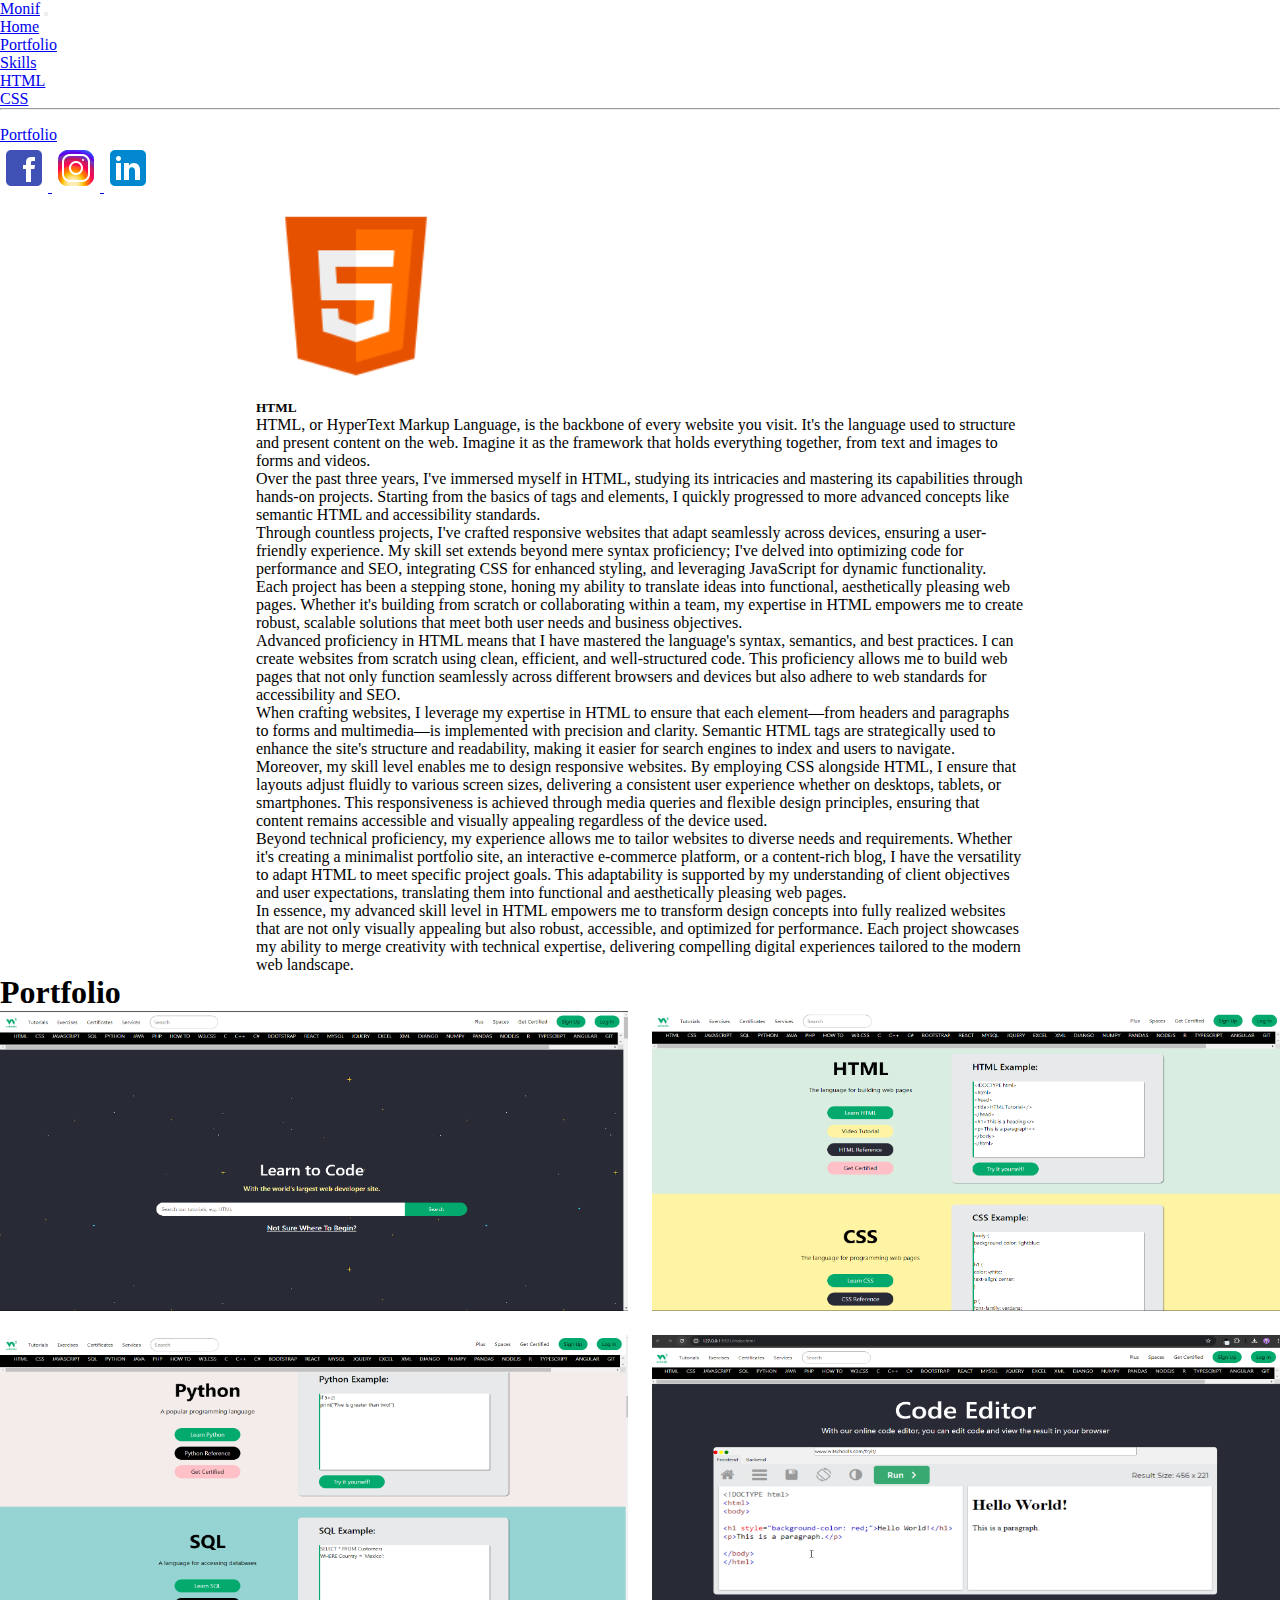
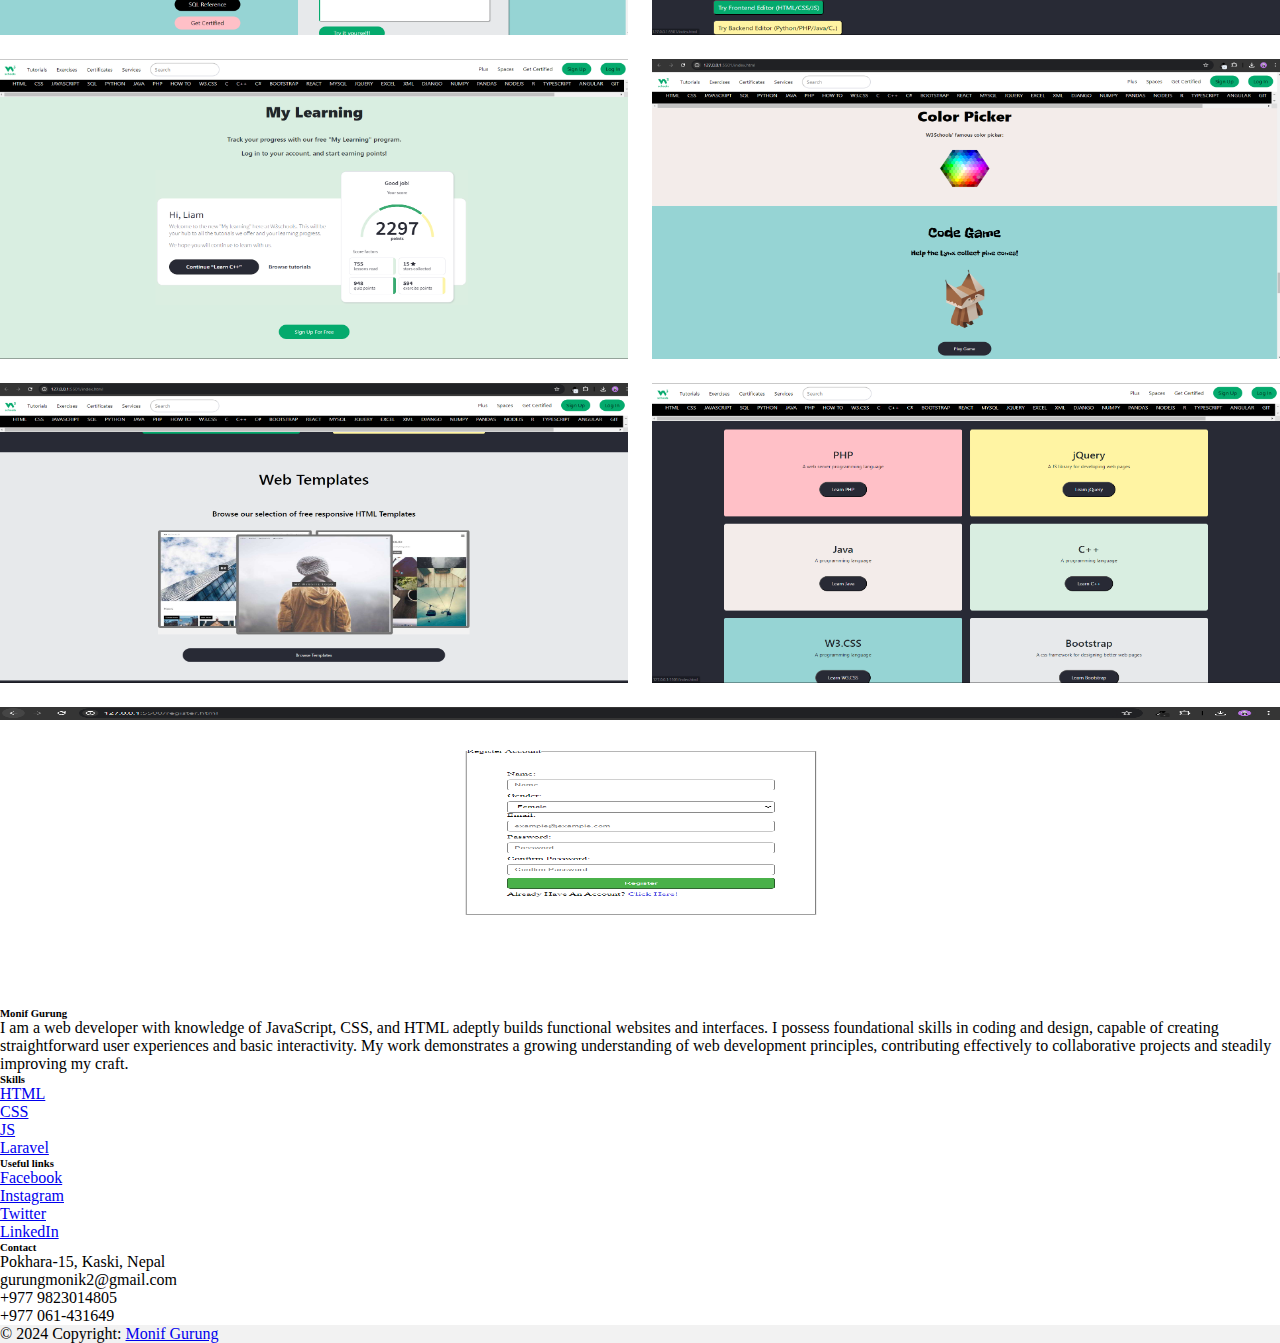
<file: html.html>
<!DOCTYPE html>
<html lang="en">
  <head>
    <meta charset="utf-8" />
    <meta
      name="viewport"
      content="width=device-width, initial-scale=1, shrink-to-fit=no"
    />
    <link
      href="https://cdn.jsdelivr.net/npm/bootstrap@5.0.1/dist/css/bootstrap.min.css"
      rel="stylesheet"
      integrity="sha384-+0n0xVW2eSR5OomGNYDnhzAbDsOXxcvSN1TPprVMTNDbiYZCxYbOOl7+AMvyTG2x"
      crossorigin="anonymous"
    />
    <link rel="stylesheet" href="assets/css/html.css" />

    <title>HTML</title>
  </head>
  <body>
    <!-- navbar -->
    <nav class="navbar navbar-expand-lg navbar-light bg-light custom-navbar">
      <div class="container">
        <a class="navbar-brand" href="#">Monif</a>
        <button
          class="navbar-toggler"
          type="button"
          data-bs-toggle="collapse"
          data-bs-target="#navbarSupportedContent"
          aria-controls="navbarSupportedContent"
          aria-expanded="false"
          aria-label="Toggle navigation"
        >
          <span class="navbar-toggler-icon"></span>
        </button>
        <div class="collapse navbar-collapse" id="navbarSupportedContent">
          <ul class="navbar-nav me-auto mb-2 mb-lg-0">
            <li class="nav-item">
              <a class="nav-link active" aria-current="page" href="landing.html"
                >Home</a
              >
            </li>
            <li class="nav-item">
              <a class="nav-link" href="portfolio.html">Portfolio</a>
            </li>
            <li class="nav-item dropdown">
              <a
                class="nav-link dropdown-toggle"
                href="#"
                id="navbarDropdown"
                role="button"
                data-bs-toggle="dropdown"
                aria-expanded="false"
              >
                Skills
              </a>
              <ul class="dropdown-menu" aria-labelledby="navbarDropdown">
                <li><a class="dropdown-item" href="html.html">HTML</a></li>
                <li><a class="dropdown-item" href="css.html">CSS</a></li>
                <li><hr class="dropdown-divider" /></li>
                <li>
                  <a class="dropdown-item" href="#">Portfolio</a>
                </li>
              </ul>
            </li>
          </ul>
          <div class="d-flex">
            <a
              class="btn btn-sm me-1"
              href="https://www.facebook.com/profile.php?id=100010861092447"
              role="button"
              ><img src="assets/img/headericon/facebook.png" alt="" srcset="" />
            </a>
            <a
              class="btn btn-sm me-1"
              href="https://www.instagram.com/gurungmonik/"
              role="button"
              ><img src="assets/img/headericon/instagram.png" alt="" />
            </a>
            <a
              class="btn btn-sm me-1"
              href="https://www.linkedin.com/"
              role="button"
              ><img src="assets/img/headericon/linkedin.png" alt="" />
            </a>
          </div>
        </div>
      </div>
    </nav>
    <!-- navbar -->

    <!-- card -->
    <section class="cardsection mt-5">
      <div class="card pb-3">
        <img
          src="assets/img/skillscardimages/html.png"
          class="card-img-top mx-auto"
          alt="..."
        />
        <div class="card-body">
          <h5 class="card-title">HTML</h5>
          <p class="card-text">
            HTML, or HyperText Markup Language, is the backbone of every website
            you visit. It's the language used to structure and present content
            on the web. Imagine it as the framework that holds everything
            together, from text and images to forms and videos.
          </p>
          <p>
            Over the past three years, I've immersed myself in HTML, studying
            its intricacies and mastering its capabilities through hands-on
            projects. Starting from the basics of tags and elements, I quickly
            progressed to more advanced concepts like semantic HTML and
            accessibility standards.
          </p>
          <p>
            Through countless projects, I've crafted responsive websites that
            adapt seamlessly across devices, ensuring a user-friendly
            experience. My skill set extends beyond mere syntax proficiency;
            I've delved into optimizing code for performance and SEO,
            integrating CSS for enhanced styling, and leveraging JavaScript for
            dynamic functionality.
          </p>
          <p>
            Each project has been a stepping stone, honing my ability to
            translate ideas into functional, aesthetically pleasing web pages.
            Whether it's building from scratch or collaborating within a team,
            my expertise in HTML empowers me to create robust, scalable
            solutions that meet both user needs and business objectives.
          </p>
          <p>
            Advanced proficiency in HTML means that I have mastered the
            language's syntax, semantics, and best practices. I can create
            websites from scratch using clean, efficient, and well-structured
            code. This proficiency allows me to build web pages that not only
            function seamlessly across different browsers and devices but also
            adhere to web standards for accessibility and SEO.
          </p>
          <p>
            When crafting websites, I leverage my expertise in HTML to ensure
            that each element—from headers and paragraphs to forms and
            multimedia—is implemented with precision and clarity. Semantic HTML
            tags are strategically used to enhance the site's structure and
            readability, making it easier for search engines to index and users
            to navigate.
          </p>
          <p>
            Moreover, my skill level enables me to design responsive websites.
            By employing CSS alongside HTML, I ensure that layouts adjust
            fluidly to various screen sizes, delivering a consistent user
            experience whether on desktops, tablets, or smartphones. This
            responsiveness is achieved through media queries and flexible design
            principles, ensuring that content remains accessible and visually
            appealing regardless of the device used.
          </p>
          <p>
            Beyond technical proficiency, my experience allows me to tailor
            websites to diverse needs and requirements. Whether it's creating a
            minimalist portfolio site, an interactive e-commerce platform, or a
            content-rich blog, I have the versatility to adapt HTML to meet
            specific project goals. This adaptability is supported by my
            understanding of client objectives and user expectations,
            translating them into functional and aesthetically pleasing web
            pages.
          </p>
          <p>
            In essence, my advanced skill level in HTML empowers me to transform
            design concepts into fully realized websites that are not only
            visually appealing but also robust, accessible, and optimized for
            performance. Each project showcases my ability to merge creativity
            with technical expertise, delivering compelling digital experiences
            tailored to the modern web landscape.
          </p>
        </div>
      </div>
    </section>
    <!-- card -->

    <!-- portfolio -->
    <section class="cardsection mt-5">
      <div class="pb-3">
        <h1 class="text-center pb-4">Portfolio</h1>
        <div class="wrapper">
          <img
            src="assets/img/portfoliohtml/portfolioimg1.png"
            class="img-thumbnail"
            alt="..."
          />
          <img
            src="assets/img/portfoliohtml/portfolioimg2.png"
            class="img-thumbnail"
            alt="..."
          />
          <img
            src="assets/img/portfoliohtml/portfolioimg3.png"
            class="img-thumbnail"
            alt="..."
          />
          <img
            src="assets/img/portfoliohtml/portfolioimg4.png"
            class="img-thumbnail"
            alt="..."
          />
          <img
            src="assets/img/portfoliohtml/portfolioimg5.png"
            class="img-thumbnail"
            alt="..."
          />
          <img
            src="assets/img/portfoliohtml/portfolioimg6.png"
            class="img-thumbnail"
            alt="..."
          />
          <img
            src="assets/img/portfoliohtml/portfolioimg7.png"
            class="img-thumbnail"
            alt="..."
          />
          <img
            src="assets/img/portfoliohtml/portfolioimg8.png"
            class="img-thumbnail"
            alt="..."
          />
          <img
            src="assets/img/portfoliohtml/portfolioimg9.png"
            class="img-thumbnail"
            alt="..."
          />
        </div>
      </div>
    </section>
    <!-- portfolio -->

    <!-- Footer -->
    <footer class="text-center text-lg-start bg-body-tertiary text-muted">
      <!-- Section: Links  -->
      <section class="">
        <div class="container text-center text-md-start mt-5">
          <!-- Grid row -->
          <div class="row mt-3">
            <!-- Grid column -->
            <div class="col-md-3 col-lg-4 col-xl-3 mx-auto mb-4">
              <!-- Content -->
              <h6 class="text-uppercase fw-bold mb-4">Monif Gurung</h6>
              <p>
                I am a web developer with knowledge of JavaScript, CSS, and HTML
                adeptly builds functional websites and interfaces. I possess
                foundational skills in coding and design, capable of creating
                straightforward user experiences and basic interactivity. My
                work demonstrates a growing understanding of web development
                principles, contributing effectively to collaborative projects
                and steadily improving my craft.
              </p>
            </div>
            <!-- Grid column -->

            <!-- Grid column -->
            <div class="col-md-2 col-lg-2 col-xl-2 mx-auto mb-4">
              <!-- Links -->
              <h6 class="text-uppercase fw-bold mb-4">Skills</h6>
              <p>
                <a href="#!" class="text-reset">HTML</a>
              </p>
              <p>
                <a href="#!" class="text-reset">CSS</a>
              </p>
              <p>
                <a href="#!" class="text-reset">JS</a>
              </p>
              <p>
                <a href="#!" class="text-reset">Laravel</a>
              </p>
            </div>
            <!-- Grid column -->

            <!-- Grid column -->
            <div class="col-md-3 col-lg-2 col-xl-2 mx-auto mb-4">
              <!-- Links -->
              <h6 class="text-uppercase fw-bold mb-4">Useful links</h6>
              <p>
                <a href="#!" class="text-reset">Facebook</a>
              </p>
              <p>
                <a href="#!" class="text-reset">Instagram</a>
              </p>
              <p>
                <a href="#!" class="text-reset">Twitter</a>
              </p>
              <p>
                <a href="#!" class="text-reset">LinkedIn</a>
              </p>
            </div>
            <!-- Grid column -->

            <!-- Grid column -->
            <div class="col-md-4 col-lg-3 col-xl-3 mx-auto mb-md-0 mb-4">
              <!-- Links -->
              <h6 class="text-uppercase fw-bold mb-4">Contact</h6>
              <p>Pokhara-15, Kaski, Nepal</p>
              <p>gurungmonik2@gmail.com</p>
              <p>+977 9823014805</p>
              <p>+977 061-431649</p>
            </div>
            <!-- Grid column -->
          </div>
          <!-- Grid row -->
        </div>
      </section>
      <!-- Section: Links  -->

      <!-- Copyright -->
      <div
        class="text-center p-4"
        style="background-color: rgba(0, 0, 0, 0.05)"
      >
        © 2024 Copyright:
        <a class="text-reset fw-bold" href="https://mdbootstrap.com/"
          >Monif Gurung</a
        >
      </div>
      <!-- Copyright -->
    </footer>
    <!-- Footer -->

    <script
      src="https://cdn.jsdelivr.net/npm/bootstrap@5.0.1/dist/js/bootstrap.bundle.min.js"
      integrity="sha384-gtEjrD/SeCtmISkJkNUaaKMoLD0//ElJ19smozuHV6z3Iehds+3Ulb9Bn9Plx0x4"
      crossorigin="anonymous"
    ></script>
  </body>
</html>
</file>
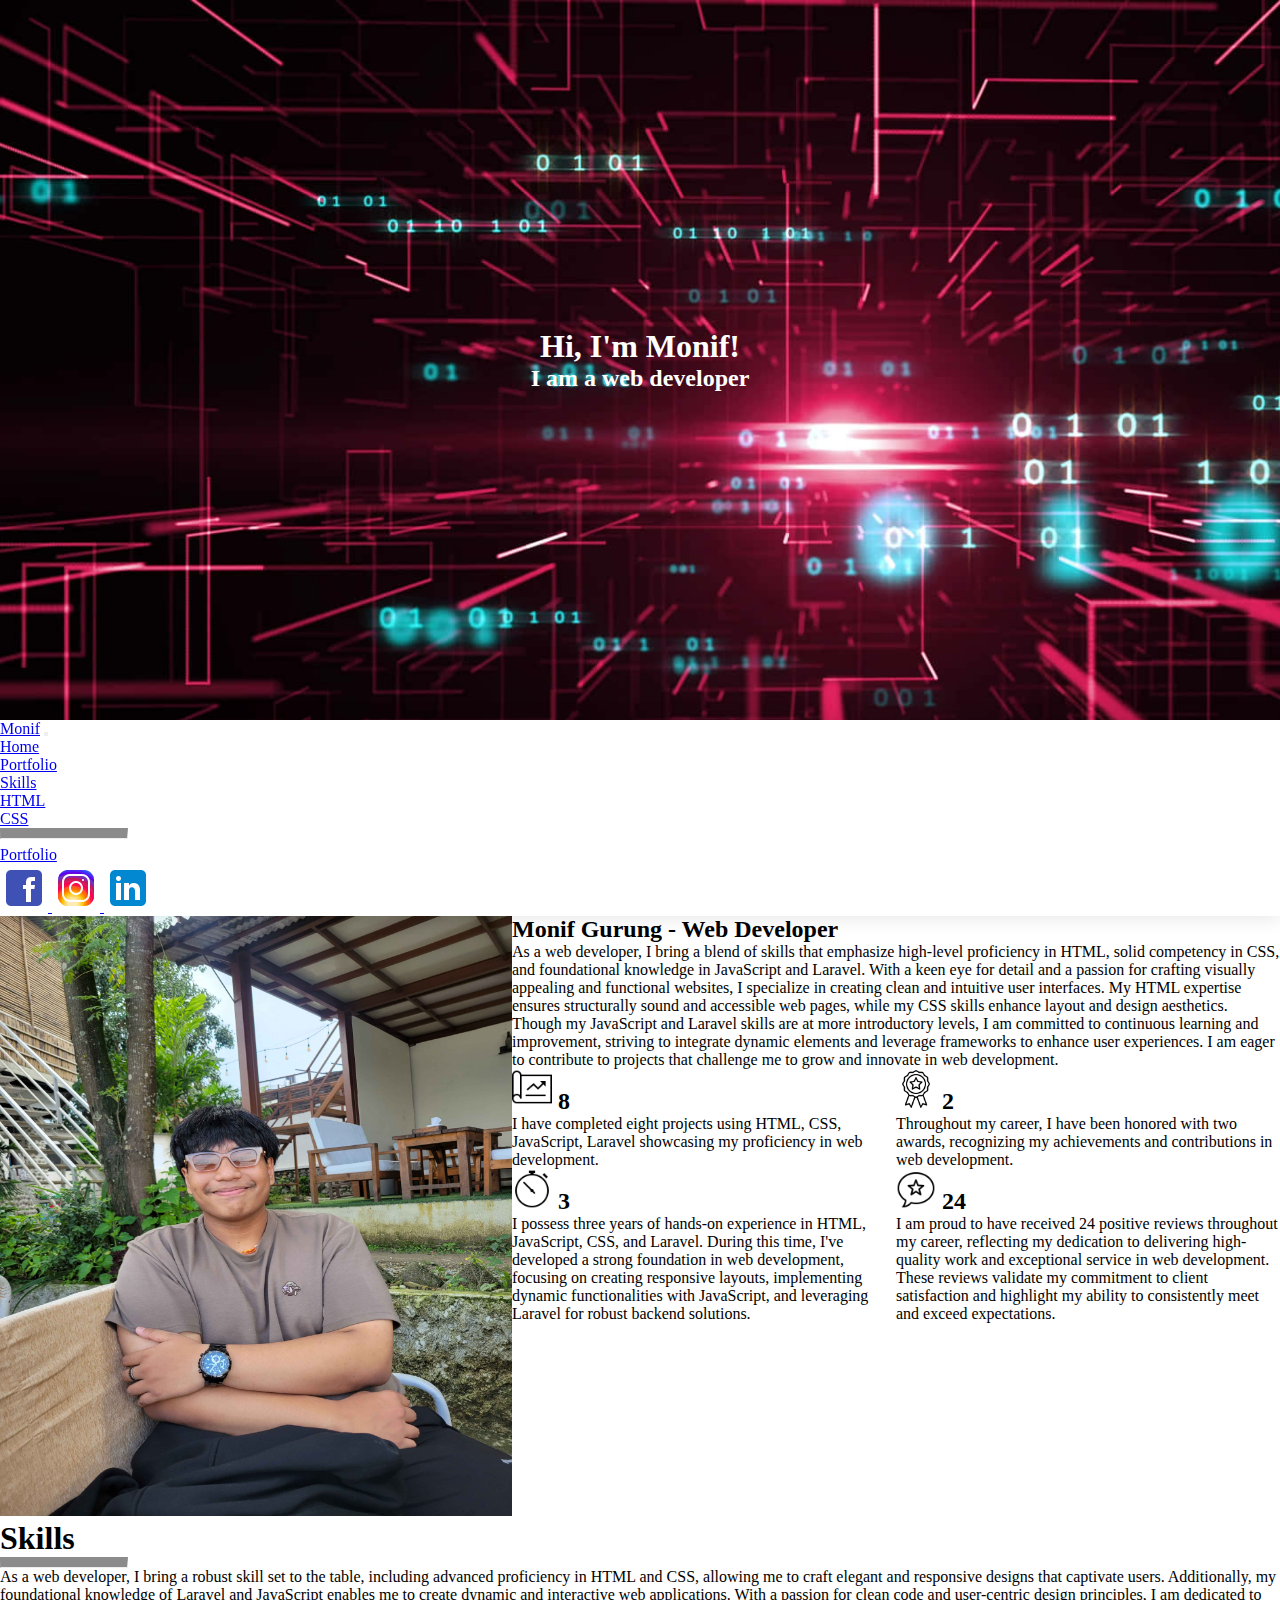
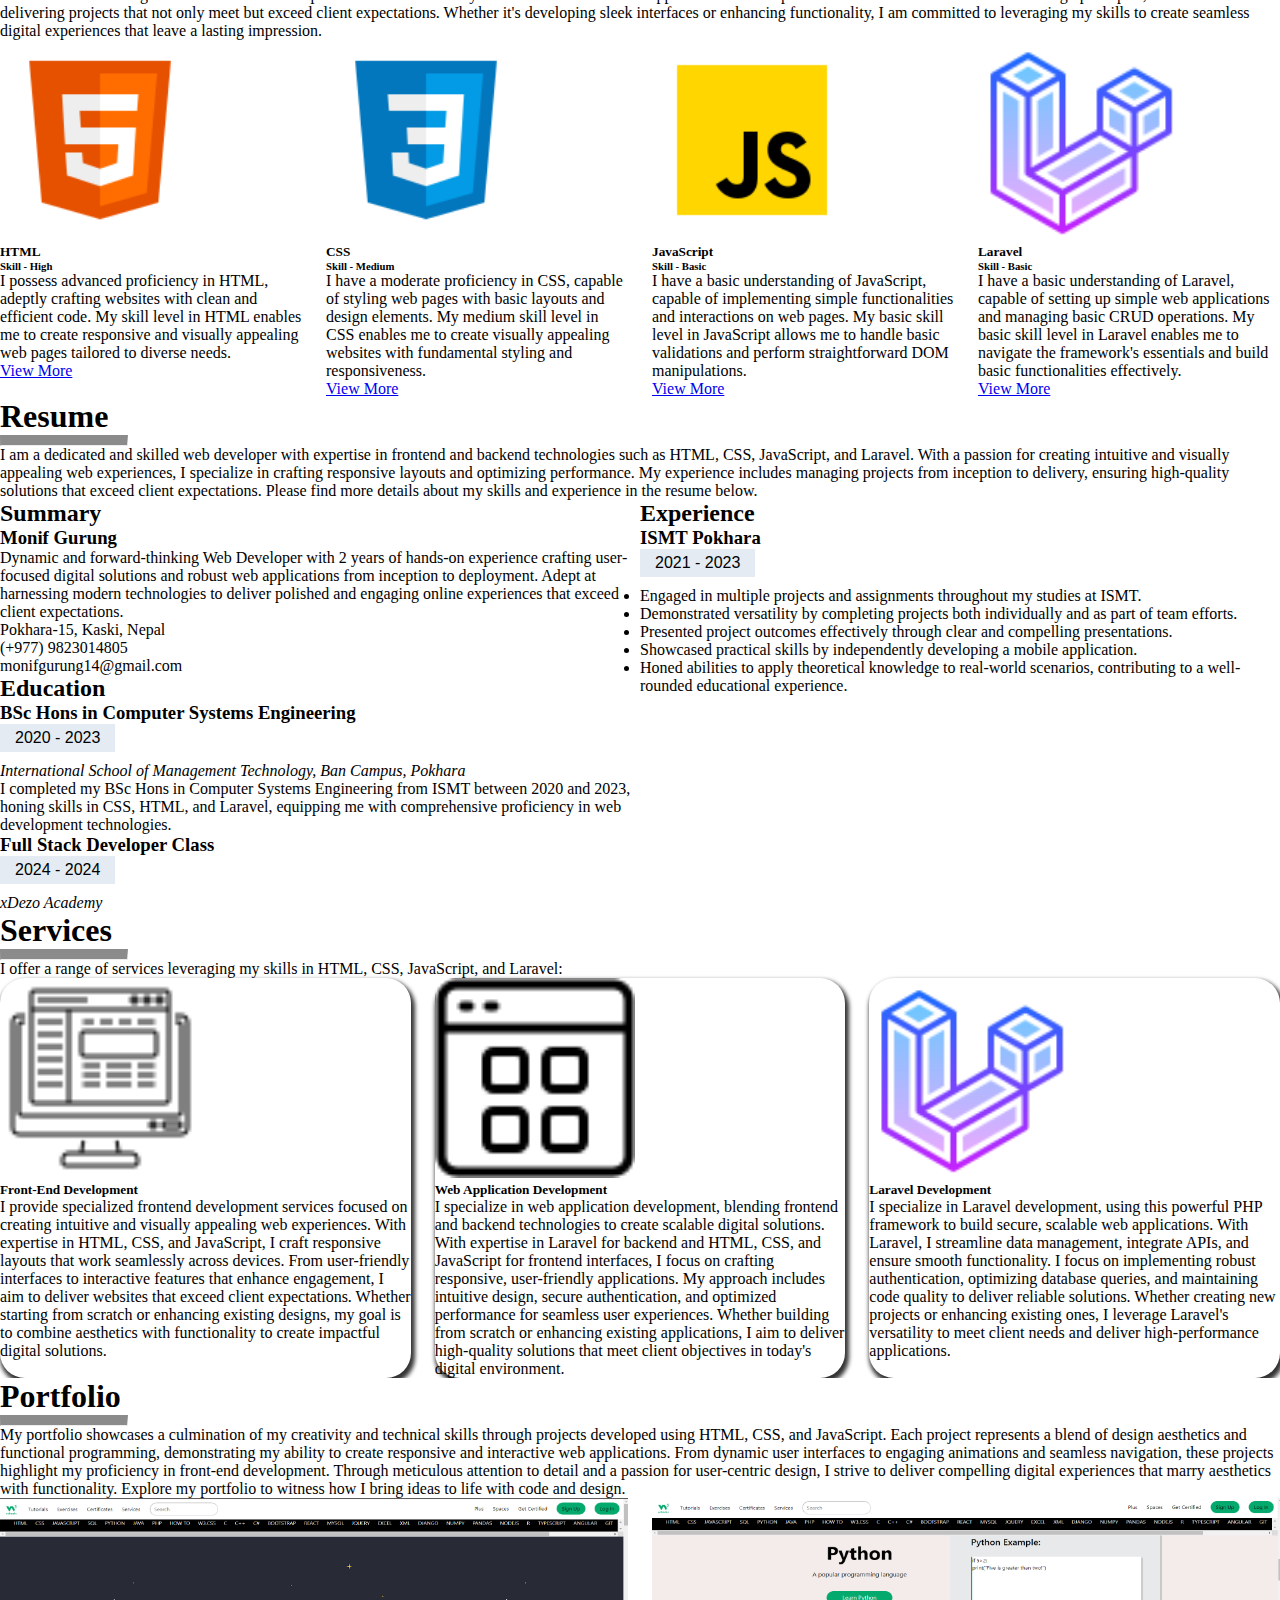
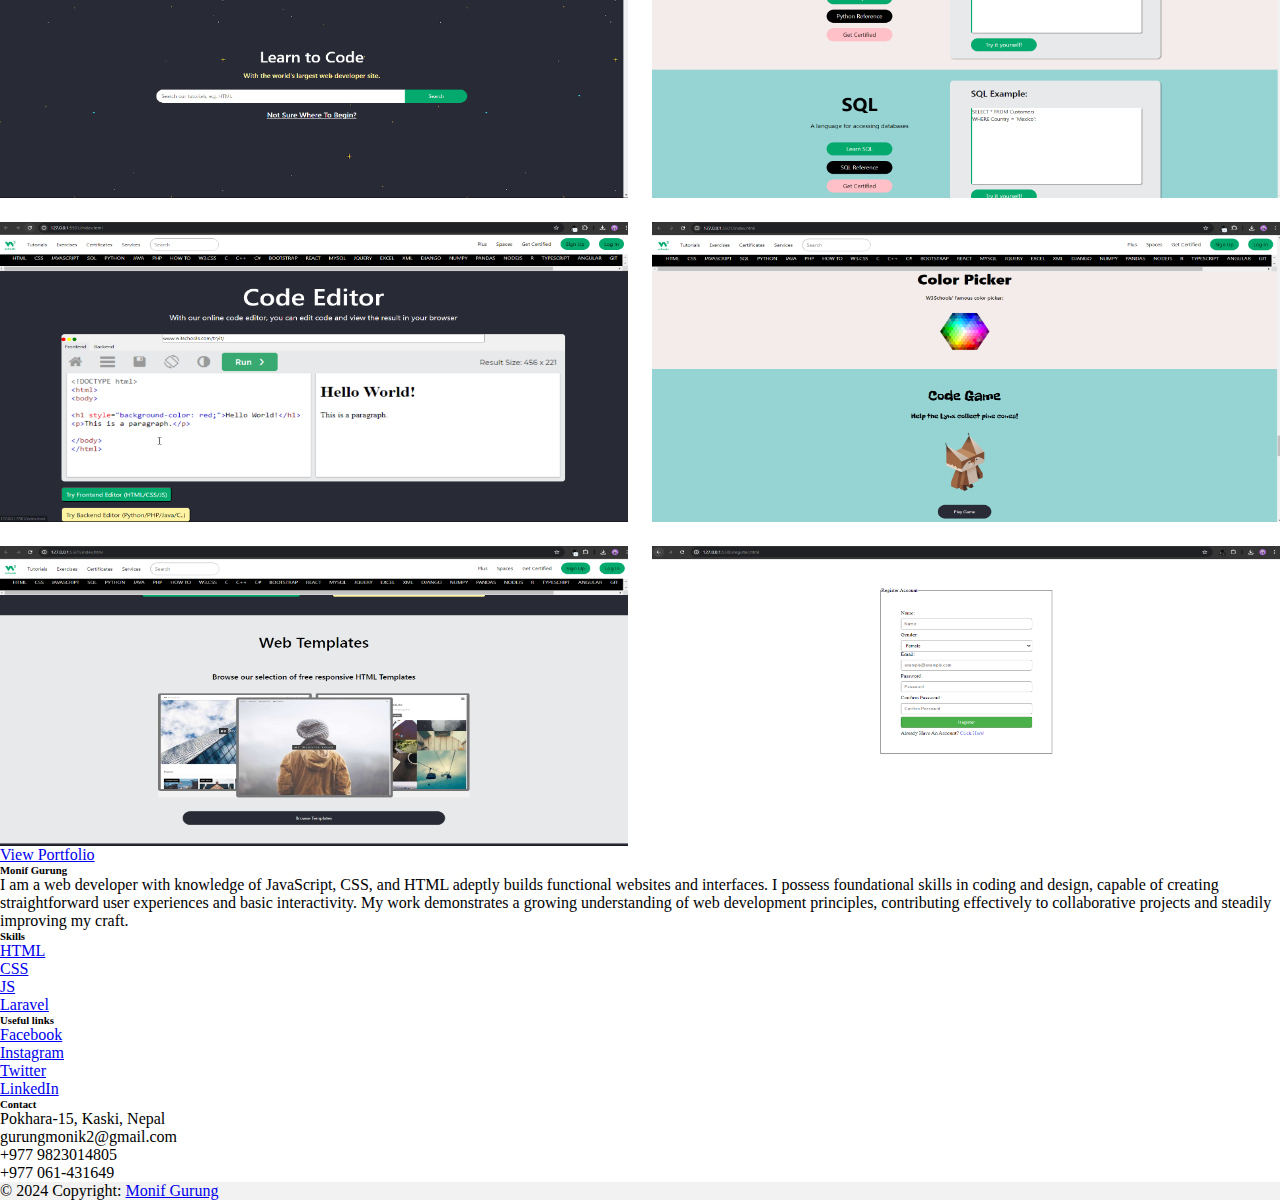
<file: landing.html>
<!DOCTYPE html>
<html lang="en">
  <head>
    <meta charset="utf-8" />
    <meta
      name="viewport"
      content="width=device-width, initial-scale=1, shrink-to-fit=no"
    />
    <link
      href="https://cdn.jsdelivr.net/npm/bootstrap@5.0.1/dist/css/bootstrap.min.css"
      rel="stylesheet"
      integrity="sha384-+0n0xVW2eSR5OomGNYDnhzAbDsOXxcvSN1TPprVMTNDbiYZCxYbOOl7+AMvyTG2x"
      crossorigin="anonymous"
    />
    <link rel="stylesheet" href="assets/css/style.css" />
    <link rel="stylesheet" href="assets/css/html.css" />
    <title>Title</title>
  </head>
  <body>
    <!-- header -->
    <header>
      <div class="headercontent">
        <h1>Hi, I'm Monif!</h1>
        <h2>I am a web developer</h2>
      </div>
    </header>
    <!-- header -->

    <!-- navbar -->
    <nav class="navbar navbar-expand-lg navbar-light bg-light custom-navbar">
      <div class="container">
        <a class="navbar-brand" href="#">Monif</a>
        <button
          class="navbar-toggler"
          type="button"
          data-bs-toggle="collapse"
          data-bs-target="#navbarSupportedContent"
          aria-controls="navbarSupportedContent"
          aria-expanded="false"
          aria-label="Toggle navigation"
        >
          <span class="navbar-toggler-icon"></span>
        </button>
        <div class="collapse navbar-collapse" id="navbarSupportedContent">
          <ul class="navbar-nav me-auto mb-2 mb-lg-0">
            <li class="nav-item">
              <a class="nav-link active" aria-current="page" href="landing.html"
                >Home</a
              >
            </li>
            <li class="nav-item">
              <a class="nav-link" href="portfolio.html">Portfolio</a>
            </li>
            <li class="nav-item dropdown">
              <a
                class="nav-link dropdown-toggle"
                href="#"
                id="navbarDropdown"
                role="button"
                data-bs-toggle="dropdown"
                aria-expanded="false"
              >
                Skills
              </a>
              <ul class="dropdown-menu" aria-labelledby="navbarDropdown">
                <li><a class="dropdown-item" href="html.html">HTML</a></li>
                <li><a class="dropdown-item" href="css.html">CSS</a></li>
                <li><hr class="dropdown-divider" /></li>
                <li>
                  <a class="dropdown-item" href="#">Portfolio</a>
                </li>
              </ul>
            </li>
          </ul>
          <div class="d-flex">
            <a
              class="btn btn-sm me-1"
              href="https://www.facebook.com/profile.php?id=100010861092447"
              role="button"
              ><img src="assets/img/headericon/facebook.png" alt="" srcset="" />
            </a>
            <a
              class="btn btn-sm me-1"
              href="https://www.instagram.com/gurungmonik/"
              role="button"
              ><img src="assets/img/headericon/instagram.png" alt="" />
            </a>
            <a
              class="btn btn-sm me-1"
              href="https://www.linkedin.com/"
              role="button"
              ><img src="assets/img/headericon/linkedin.png" alt="" />
            </a>
          </div>
        </div>
      </div>
    </nav>
    <!-- navbar -->

    <!-- Info -->
    <section class="mt-5 bg-white">
      <div class="container pb-4">
        <div class="personalinfo">
          <div class="personalimg pe-5">
            <img
              src="assets/img/personalimage.jpg"
              class="img-thumbnail"
              alt="..."
            />
          </div>
          <div class="personaldetails">
            <h2>Monif Gurung - Web Developer</h2>
            <p>
              As a web developer, I bring a blend of skills that emphasize
              high-level proficiency in HTML, solid competency in CSS, and
              foundational knowledge in JavaScript and Laravel. With a keen eye
              for detail and a passion for crafting visually appealing and
              functional websites, I specialize in creating clean and intuitive
              user interfaces. My HTML expertise ensures structurally sound and
              accessible web pages, while my CSS skills enhance layout and
              design aesthetics. Though my JavaScript and Laravel skills are at
              more introductory levels, I am committed to continuous learning
              and improvement, striving to integrate dynamic elements and
              leverage frameworks to enhance user experiences. I am eager to
              contribute to projects that challenge me to grow and innovate in
              web development.
            </p>
            <div>
              <div class="leftdetails pe-3">
                <h2>
                  <img
                    src="assets/img/personaldetailsimages/project.png"
                    alt=""
                  />
                  8
                </h2>
                <p>
                  I have completed eight projects using HTML, CSS, JavaScript,
                  Laravel showcasing my proficiency in web development.
                </p>
                <h2>
                  <img src="assets/img/personaldetailsimages/time.png" alt="" />
                  3
                </h2>
                <p>
                  I possess three years of hands-on experience in HTML,
                  JavaScript, CSS, and Laravel. During this time, I've developed
                  a strong foundation in web development, focusing on creating
                  responsive layouts, implementing dynamic functionalities with
                  JavaScript, and leveraging Laravel for robust backend
                  solutions.
                </p>
              </div>
              <div class="rightdetails ps-3">
                <h2>
                  <img
                    src="assets/img/personaldetailsimages/award.png"
                    alt=""
                  />
                  2
                </h2>
                <p>
                  Throughout my career, I have been honored with two awards,
                  recognizing my achievements and contributions in web
                  development.
                </p>
                <h2>
                  <img
                    src="assets/img/personaldetailsimages/review.png"
                    alt=""
                  />
                  24
                </h2>
                <p>
                  I am proud to have received 24 positive reviews throughout my
                  career, reflecting my dedication to delivering high-quality
                  work and exceptional service in web development. These reviews
                  validate my commitment to client satisfaction and highlight my
                  ability to consistently meet and exceed expectations.
                </p>
              </div>
            </div>
          </div>
        </div>
      </div>
    </section>
    <!-- Info -->

    <!-- Skills -->
    <section class="mt-5 bg-light">
      <div class="container pb-4">
        <div class="skillsinfo">
          <h1>Skills</h1>
          <hr />
          <p>
            As a web developer, I bring a robust skill set to the table,
            including advanced proficiency in HTML and CSS, allowing me to craft
            elegant and responsive designs that captivate users. Additionally,
            my foundational knowledge of Laravel and JavaScript enables me to
            create dynamic and interactive web applications. With a passion for
            clean code and user-centric design principles, I am dedicated to
            delivering projects that not only meet but exceed client
            expectations. Whether it's developing sleek interfaces or enhancing
            functionality, I am committed to leveraging my skills to create
            seamless digital experiences that leave a lasting impression.
          </p>
        </div>
        <div class="wrapper">
          <div class="card">
            <img
              src="assets/img/skillscardimages/html.png"
              class="card-img-top mx-auto"
              alt="..."
            />
            <div class="card-body">
              <h5 class="card-title">HTML</h5>
              <h6 class="card-subtitle mb-2 text-muted">Skill - High</h6>
              <p class="card-text">
                I possess advanced proficiency in HTML, adeptly crafting
                websites with clean and efficient code. My skill level in HTML
                enables me to create responsive and visually appealing web pages
                tailored to diverse needs.
              </p>
              <a class="btn btn-primary btn-sm" href="html.html" role="button"
                >View More</a
              >
            </div>
          </div>
          <div class="card">
            <img
              src="assets/img/skillscardimages/css.png"
              class="card-img-top mx-auto"
              alt="..."
            />
            <div class="card-body">
              <h5 class="card-title">CSS</h5>
              <h6 class="card-subtitle mb-2 text-muted">Skill - Medium</h6>
              <p class="card-text">
                I have a moderate proficiency in CSS, capable of styling web
                pages with basic layouts and design elements. My medium skill
                level in CSS enables me to create visually appealing websites
                with fundamental styling and responsiveness.
              </p>
              <a class="btn btn-primary btn-sm" href="css.html" role="button"
                >View More</a
              >
            </div>
          </div>
          <div class="card">
            <img
              src="assets/img/skillscardimages/js.png"
              class="card-img-top mx-auto"
              alt="..."
            />
            <div class="card-body">
              <h5 class="card-title">JavaScript</h5>
              <h6 class="card-subtitle mb-2 text-muted">Skill - Basic</h6>
              <p class="card-text">
                I have a basic understanding of JavaScript, capable of
                implementing simple functionalities and interactions on web
                pages. My basic skill level in JavaScript allows me to handle
                basic validations and perform straightforward DOM manipulations.
              </p>
              <a class="btn btn-primary btn-sm" href="#" role="button"
                >View More</a
              >
            </div>
          </div>
          <div class="card">
            <img
              src="assets/img/skillscardimages/laravel.png"
              class="card-img-top mx-auto"
              alt="..."
            />
            <div class="card-body">
              <h5 class="card-title">Laravel</h5>
              <h6 class="card-subtitle mb-2 text-muted">Skill - Basic</h6>
              <p class="card-text">
                I have a basic understanding of Laravel, capable of setting up
                simple web applications and managing basic CRUD operations. My
                basic skill level in Laravel enables me to navigate the
                framework's essentials and build basic functionalities
                effectively.
              </p>
              <a class="btn btn-primary btn-sm" href="#" role="button"
                >View More</a
              >
            </div>
          </div>
        </div>
      </div>
    </section>
    <!-- Skills -->

    <!-- Resume -->
    <section class="mt-5 bg-bg-white">
      <div class="container pb-4">
        <h1>Resume</h1>
        <hr />
        <p>
          I am a dedicated and skilled web developer with expertise in frontend
          and backend technologies such as HTML, CSS, JavaScript, and Laravel.
          With a passion for creating intuitive and visually appealing web
          experiences, I specialize in crafting responsive layouts and
          optimizing performance. My experience includes managing projects from
          inception to delivery, ensuring high-quality solutions that exceed
          client expectations. Please find more details about my skills and
          experience in the resume below.
        </p>
        <div class="resumedetails">
          <div class="resumeleftdetails bg-light p-4">
            <h2>Summary</h2>
            <h3>Monif Gurung</h3>
            <p>
              Dynamic and forward-thinking Web Developer with 2 years of
              hands-on experience crafting user-focused digital solutions and
              robust web applications from inception to deployment. Adept at
              harnessing modern technologies to deliver polished and engaging
              online experiences that exceed client expectations.
            </p>
            <ul>
              <li>Pokhara-15, Kaski, Nepal</li>
              <li>(+977) 9823014805</li>
              <li>monifgurung14@gmail.com</li>
            </ul>
            <h2>Education</h2>
            <h3>BSc Hons in Computer Systems Engineering</h3>
            <div class="date">2020 - 2023</div>
            <p>
              <em
                >International School of Management Technology, Ban Campus,
                Pokhara</em
              >
            </p>
            <p>
              I completed my BSc Hons in Computer Systems Engineering from ISMT
              between 2020 and 2023, honing skills in CSS, HTML, and Laravel,
              equipping me with comprehensive proficiency in web development
              technologies.
            </p>
            <h3>Full Stack Developer Class</h3>
            <div class="date">2024 - 2024</div>
            <p>
              <em>xDezo Academy</em>
            </p>
          </div>
          <div class="resumnerightdetails p-4">
            <h2>Experience</h2>
            <h3>ISMT Pokhara</h3>
            <div class="date">2021 - 2023</div>
            <ul>
              <li>
                Engaged in multiple projects and assignments throughout my
                studies at ISMT.
              </li>
              <li>
                Demonstrated versatility by completing projects both
                individually and as part of team efforts.
              </li>
              <li>
                Presented project outcomes effectively through clear and
                compelling presentations.
              </li>
              <li>
                Showcased practical skills by independently developing a mobile
                application.
              </li>
              <li>
                Honed abilities to apply theoretical knowledge to real-world
                scenarios, contributing to a well-rounded educational
                experience.
              </li>
            </ul>
          </div>
        </div>
      </div>
    </section>
    <!-- Resume -->

    <!-- Services -->
    <section class="mt-5 bg-light">
      <div class="container pb-4">
        <div class="servicesinfo">
          <h1>Services</h1>
          <hr />
          <p>
            I offer a range of services leveraging my skills in HTML, CSS,
            JavaScript, and Laravel:
          </p>
        </div>
        <div class="wrapper">
          <div class="card custom-card py-3">
            <img
              src="assets/img/servicesimg/frontend.png"
              class="card-img-top mx-auto"
              alt="..."
            />
            <div class="card-body">
              <h5 class="card-title text-center">Front-End Development</h5>
              <p class="card-text">
                I provide specialized frontend development services focused on
                creating intuitive and visually appealing web experiences. With
                expertise in HTML, CSS, and JavaScript, I craft responsive
                layouts that work seamlessly across devices. From user-friendly
                interfaces to interactive features that enhance engagement, I
                aim to deliver websites that exceed client expectations. Whether
                starting from scratch or enhancing existing designs, my goal is
                to combine aesthetics with functionality to create impactful
                digital solutions.
              </p>
            </div>
          </div>
          <div class="card custom-card py-3">
            <img
              src="assets/img/servicesimg/webapplication.png"
              class="card-img-top mx-auto"
              alt="..."
            />
            <div class="card-body">
              <h5 class="card-title text-center">
                Web Application Development
              </h5>
              <p class="card-text">
                I specialize in web application development, blending frontend
                and backend technologies to create scalable digital solutions.
                With expertise in Laravel for backend and HTML, CSS, and
                JavaScript for frontend interfaces, I focus on crafting
                responsive, user-friendly applications. My approach includes
                intuitive design, secure authentication, and optimized
                performance for seamless user experiences. Whether building from
                scratch or enhancing existing applications, I aim to deliver
                high-quality solutions that meet client objectives in today's
                digital environment.
              </p>
            </div>
          </div>
          <div class="card custom-card py-3">
            <img
              src="assets/img/servicesimg/laravel.png"
              class="card-img-top mx-auto"
              alt="..."
            />
            <div class="card-body">
              <h5 class="card-title text-center">Laravel Development</h5>
              <p class="card-text">
                I specialize in Laravel development, using this powerful PHP
                framework to build secure, scalable web applications. With
                Laravel, I streamline data management, integrate APIs, and
                ensure smooth functionality. I focus on implementing robust
                authentication, optimizing database queries, and maintaining
                code quality to deliver reliable solutions. Whether creating new
                projects or enhancing existing ones, I leverage Laravel's
                versatility to meet client needs and deliver high-performance
                applications.
              </p>
            </div>
          </div>
        </div>
      </div>
    </section>
    <!-- Services -->

    <!-- Portfolio -->
    <section class="mt-5bg-white">
      <div class="container pb-4">
        <div class="portfolioinfo">
          <h1>Portfolio</h1>
          <hr />
          <p>
            My portfolio showcases a culmination of my creativity and technical
            skills through projects developed using HTML, CSS, and JavaScript.
            Each project represents a blend of design aesthetics and functional
            programming, demonstrating my ability to create responsive and
            interactive web applications. From dynamic user interfaces to
            engaging animations and seamless navigation, these projects
            highlight my proficiency in front-end development. Through
            meticulous attention to detail and a passion for user-centric
            design, I strive to deliver compelling digital experiences that
            marry aesthetics with functionality. Explore my portfolio to witness
            how I bring ideas to life with code and design.
          </p>
        </div>
        <div class="wrapper">
          <img
            src="assets/img/portfoliohtml/portfolioimg1.png"
            class="img-thumbnail"
            alt="..."
          />
          <img
            src="assets/img/portfoliohtml/portfolioimg3.png"
            class="img-thumbnail"
            alt="..."
          />
          <img
            src="assets/img/portfoliohtml/portfolioimg4.png"
            class="img-thumbnail"
            alt="..."
          />
          <img
            src="assets/img/portfoliohtml/portfolioimg6.png"
            class="img-thumbnail"
            alt="..."
          />
          <img
            src="assets/img/portfoliohtml/portfolioimg7.png"
            class="img-thumbnail"
            alt="..."
          />
          <img
            src="assets/img/portfoliohtml/portfolioimg9.png"
            class="img-thumbnail"
            alt="..."
          />
        </div>
        <a class="btn btn-primary btn-sm" href="portfolio.html" role="button"
          >View Portfolio
        </a>
      </div>
    </section>
    <!-- Portfolio -->

    <!-- Footer -->
    <footer class="text-center text-lg-start bg-body-tertiary text-muted">
      <!-- Section: Links  -->
      <section class="">
        <div class="container text-center text-md-start mt-5">
          <!-- Grid row -->
          <div class="row mt-3">
            <!-- Grid column -->
            <div class="col-md-3 col-lg-4 col-xl-3 mx-auto mb-4">
              <!-- Content -->
              <h6 class="text-uppercase fw-bold mb-4">Monif Gurung</h6>
              <p>
                I am a web developer with knowledge of JavaScript, CSS, and HTML
                adeptly builds functional websites and interfaces. I possess
                foundational skills in coding and design, capable of creating
                straightforward user experiences and basic interactivity. My
                work demonstrates a growing understanding of web development
                principles, contributing effectively to collaborative projects
                and steadily improving my craft.
              </p>
            </div>
            <!-- Grid column -->

            <!-- Grid column -->
            <div class="col-md-2 col-lg-2 col-xl-2 mx-auto mb-4">
              <!-- Links -->
              <h6 class="text-uppercase fw-bold mb-4">Skills</h6>
              <p>
                <a href="#!" class="text-reset">HTML</a>
              </p>
              <p>
                <a href="#!" class="text-reset">CSS</a>
              </p>
              <p>
                <a href="#!" class="text-reset">JS</a>
              </p>
              <p>
                <a href="#!" class="text-reset">Laravel</a>
              </p>
            </div>
            <!-- Grid column -->

            <!-- Grid column -->
            <div class="col-md-3 col-lg-2 col-xl-2 mx-auto mb-4">
              <!-- Links -->
              <h6 class="text-uppercase fw-bold mb-4">Useful links</h6>
              <p>
                <a href="#!" class="text-reset">Facebook</a>
              </p>
              <p>
                <a href="#!" class="text-reset">Instagram</a>
              </p>
              <p>
                <a href="#!" class="text-reset">Twitter</a>
              </p>
              <p>
                <a href="#!" class="text-reset">LinkedIn</a>
              </p>
            </div>
            <!-- Grid column -->

            <!-- Grid column -->
            <div class="col-md-4 col-lg-3 col-xl-3 mx-auto mb-md-0 mb-4">
              <!-- Links -->
              <h6 class="text-uppercase fw-bold mb-4">Contact</h6>
              <p>Pokhara-15, Kaski, Nepal</p>
              <p>gurungmonik2@gmail.com</p>
              <p>+977 9823014805</p>
              <p>+977 061-431649</p>
            </div>
            <!-- Grid column -->
          </div>
          <!-- Grid row -->
        </div>
      </section>
      <!-- Section: Links  -->

      <!-- Copyright -->
      <div
        class="text-center p-4"
        style="background-color: rgba(0, 0, 0, 0.05)"
      >
        © 2024 Copyright:
        <a class="text-reset fw-bold" href="https://mdbootstrap.com/"
          >Monif Gurung</a
        >
      </div>
      <!-- Copyright -->
    </footer>
    <!-- Footer -->
    <script
      src="https://cdn.jsdelivr.net/npm/bootstrap@5.0.1/dist/js/bootstrap.bundle.min.js"
      integrity="sha384-gtEjrD/SeCtmISkJkNUaaKMoLD0//ElJ19smozuHV6z3Iehds+3Ulb9Bn9Plx0x4"
      crossorigin="anonymous"
    ></script>
  </body>
</html>
</file>
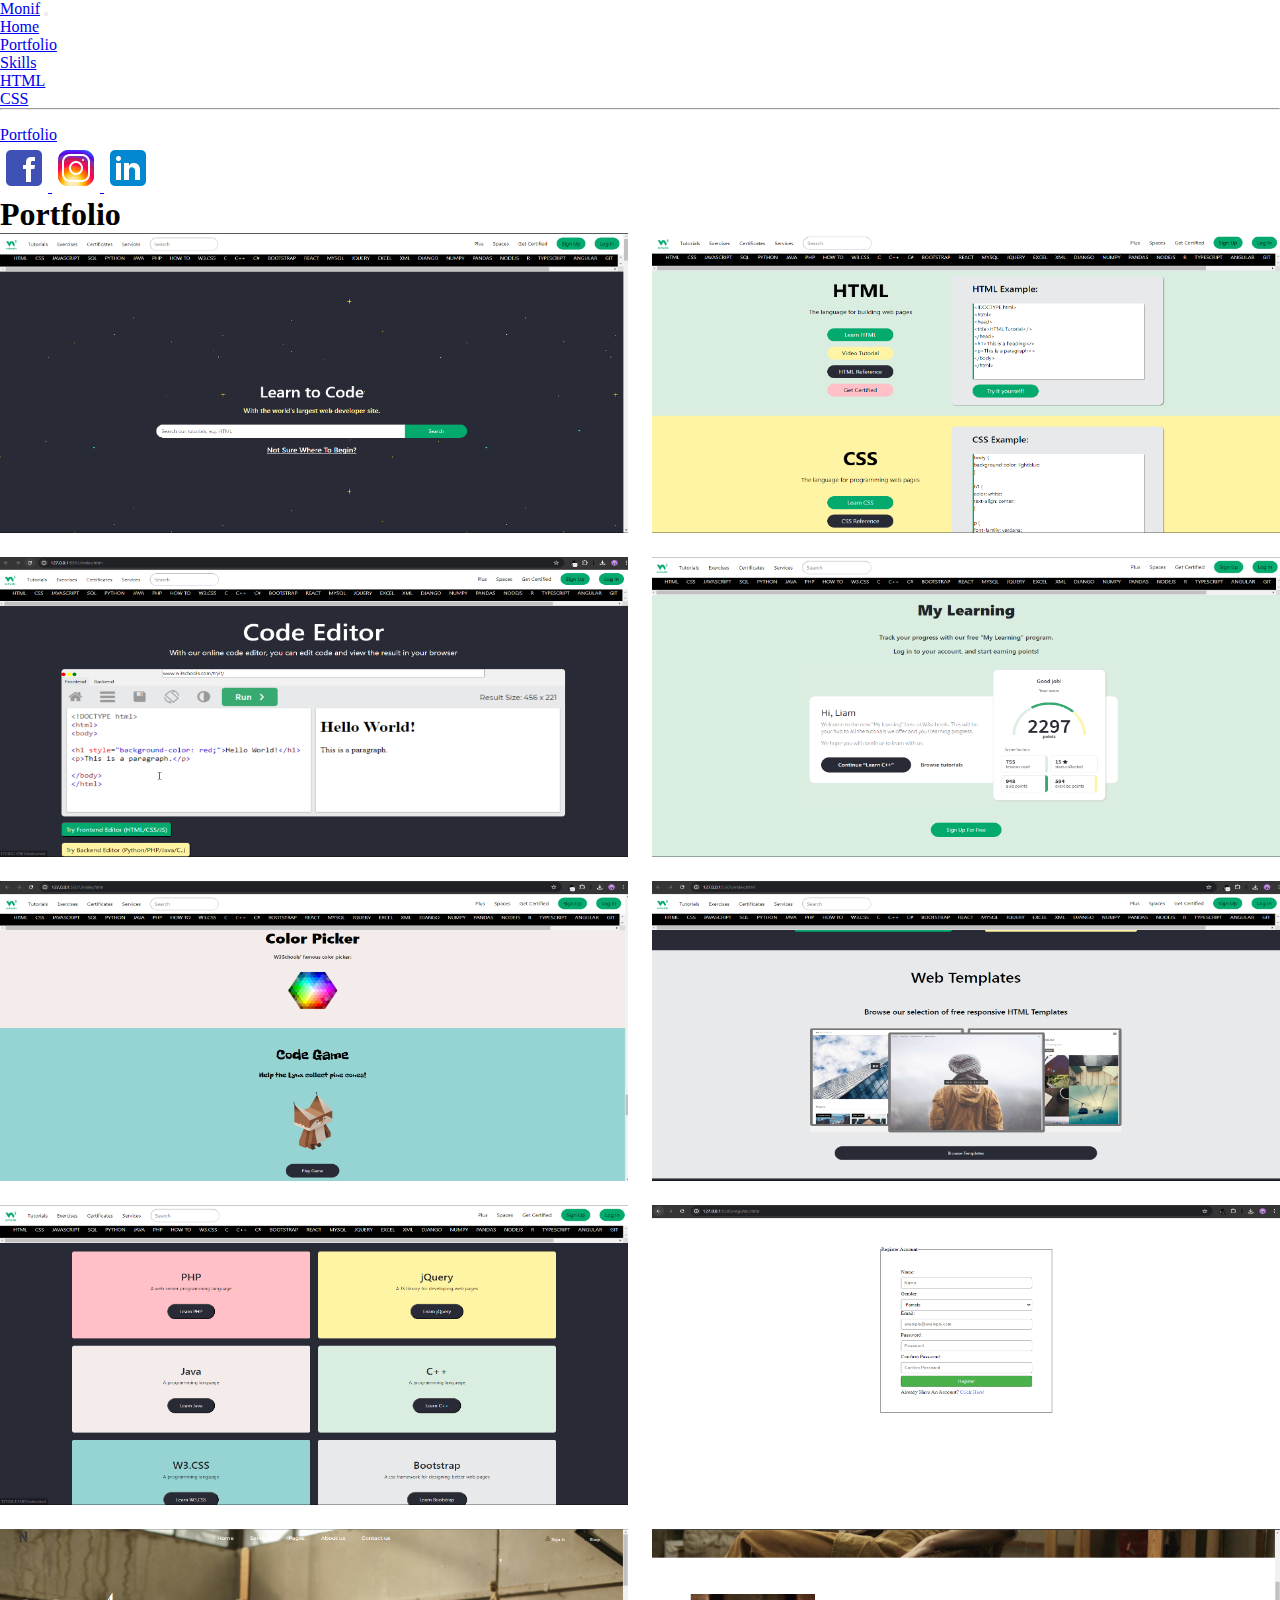
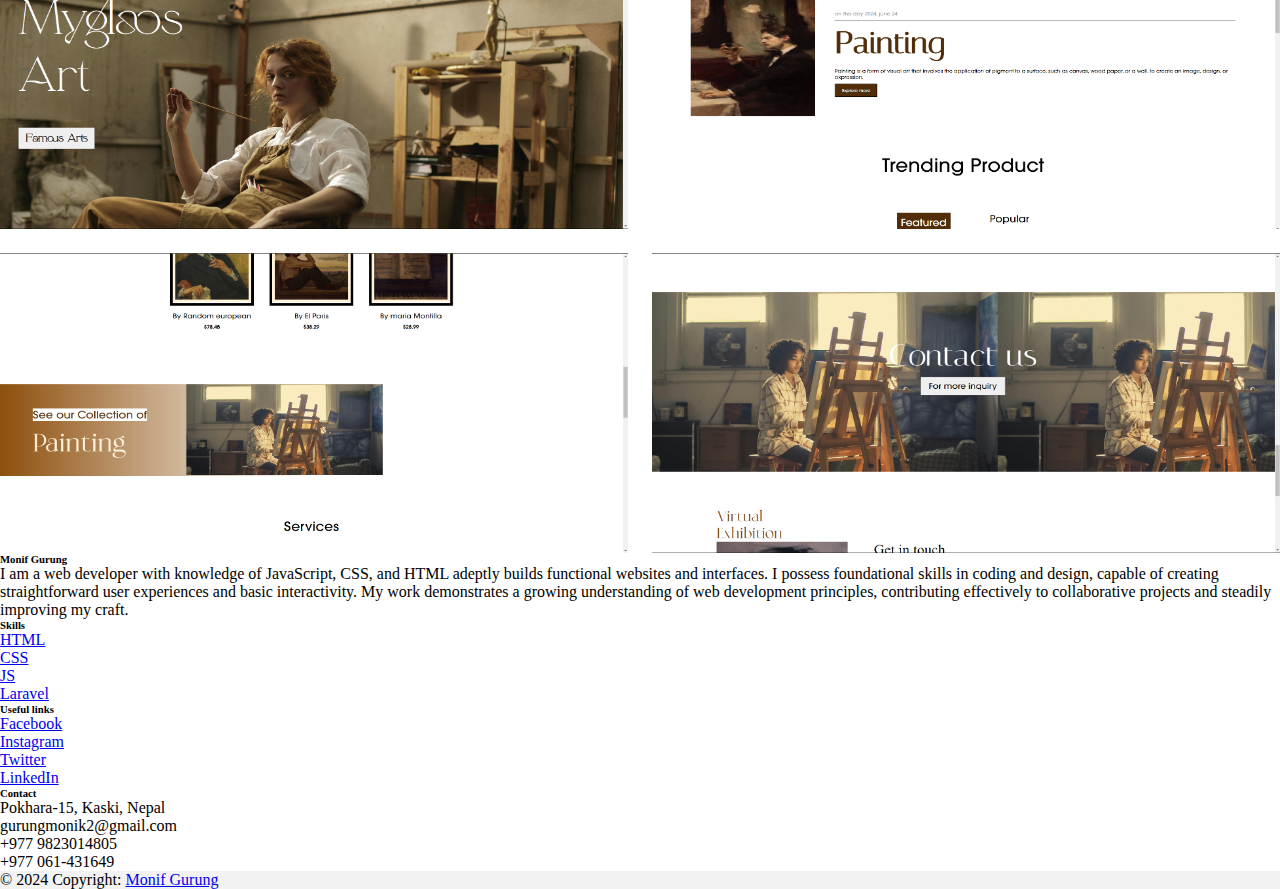
<file: portfolio.html>
<!DOCTYPE html>
<html lang="en">
  <head>
    <meta charset="utf-8" />
    <meta
      name="viewport"
      content="width=device-width, initial-scale=1, shrink-to-fit=no"
    />
    <link
      href="https://cdn.jsdelivr.net/npm/bootstrap@5.0.1/dist/css/bootstrap.min.css"
      rel="stylesheet"
      integrity="sha384-+0n0xVW2eSR5OomGNYDnhzAbDsOXxcvSN1TPprVMTNDbiYZCxYbOOl7+AMvyTG2x"
      crossorigin="anonymous"
    />
    <link rel="stylesheet" href="assets/css/html.css" />
    <link rel="stylesheet" href="assets/css/portfolio.css" />
    <title>Title</title>
  </head>
  <body>
    <!-- navbar -->
    <nav class="navbar navbar-expand-lg navbar-light bg-light custom-navbar">
      <div class="container">
        <a class="navbar-brand" href="#">Monif</a>
        <button
          class="navbar-toggler"
          type="button"
          data-bs-toggle="collapse"
          data-bs-target="#navbarSupportedContent"
          aria-controls="navbarSupportedContent"
          aria-expanded="false"
          aria-label="Toggle navigation"
        >
          <span class="navbar-toggler-icon"></span>
        </button>
        <div class="collapse navbar-collapse" id="navbarSupportedContent">
          <ul class="navbar-nav me-auto mb-2 mb-lg-0">
            <li class="nav-item">
              <a class="nav-link active" aria-current="page" href="landing.html"
                >Home</a
              >
            </li>
            <li class="nav-item">
              <a class="nav-link" href="portfolio.html">Portfolio</a>
            </li>
            <li class="nav-item dropdown">
              <a
                class="nav-link dropdown-toggle"
                href="#"
                id="navbarDropdown"
                role="button"
                data-bs-toggle="dropdown"
                aria-expanded="false"
              >
                Skills
              </a>
              <ul class="dropdown-menu" aria-labelledby="navbarDropdown">
                <li><a class="dropdown-item" href="html.html">HTML</a></li>
                <li><a class="dropdown-item" href="css.html">CSS</a></li>
                <li><hr class="dropdown-divider" /></li>
                <li>
                  <a class="dropdown-item" href="#">Portfolio</a>
                </li>
              </ul>
            </li>
          </ul>
          <div class="d-flex">
            <a
              class="btn btn-sm me-1"
              href="https://www.facebook.com/profile.php?id=100010861092447"
              role="button"
              ><img src="assets/img/headericon/facebook.png" alt="" srcset="" />
            </a>
            <a
              class="btn btn-sm me-1"
              href="https://www.instagram.com/gurungmonik/"
              role="button"
              ><img src="assets/img/headericon/instagram.png" alt="" />
            </a>
            <a
              class="btn btn-sm me-1"
              href="https://www.linkedin.com/"
              role="button"
              ><img src="assets/img/headericon/linkedin.png" alt="" />
            </a>
          </div>
        </div>
      </div>
    </nav>
    <!-- navbar -->

    <!-- Portfolio -->
    <section class="mt-5">
      <div class="pb-3">
        <h1 class="text-center pb-4">Portfolio</h1>
        <div class="wrapper">
          <img
            src="assets/img/portfolioimg/portfolioimg1.png"
            class="img-thumbnail"
            alt="..."
          />
          <img
            src="assets/img/portfolioimg/portfolioimg2.png"
            class="img-thumbnail"
            alt="..."
          />

          <img
            src="assets/img/portfolioimg/portfolioimg4.png"
            class="img-thumbnail"
            alt="..."
          />
          <img
            src="assets/img/portfolioimg/portfolioimg5.png"
            class="img-thumbnail"
            alt="..."
          />
          <img
            src="assets/img/portfolioimg/portfolioimg6.png"
            class="img-thumbnail"
            alt="..."
          />
          <img
            src="assets/img/portfolioimg/portfolioimg7.png"
            class="img-thumbnail"
            alt="..."
          />
          <img
            src="assets/img/portfolioimg/portfolioimg8.png"
            class="img-thumbnail"
            alt="..."
          />
          <img
            src="assets/img/portfolioimg/portfolioimg9.png"
            class="img-thumbnail"
            alt="..."
          />
          <img
            src="assets/img/portfolioimg/portfolioimg10.png"
            class="img-thumbnail"
            alt="..."
          />
          <img
            src="assets/img/portfolioimg/portfolioimg11.png"
            class="img-thumbnail"
            alt="..."
          />
          <img
            src="assets/img/portfolioimg/portfolioimg12.png"
            class="img-thumbnail"
            alt="..."
          />
          <img
            src="assets/img/portfolioimg/portfolioimg13.png"
            class="img-thumbnail"
            alt="..."
          />
        </div>
      </div>
    </section>
    <!-- Portfolio -->

    <!-- Footer -->
    <footer class="text-center text-lg-start bg-body-tertiary text-muted mt-5">
      <!-- Section: Links  -->
      <section class="">
        <div class="container text-center text-md-start mt-5">
          <!-- Grid row -->
          <div class="row mt-3">
            <!-- Grid column -->
            <div class="col-md-3 col-lg-4 col-xl-3 mx-auto mb-4">
              <!-- Content -->
              <h6 class="text-uppercase fw-bold mb-4">Monif Gurung</h6>
              <p>
                I am a web developer with knowledge of JavaScript, CSS, and HTML
                adeptly builds functional websites and interfaces. I possess
                foundational skills in coding and design, capable of creating
                straightforward user experiences and basic interactivity. My
                work demonstrates a growing understanding of web development
                principles, contributing effectively to collaborative projects
                and steadily improving my craft.
              </p>
            </div>
            <!-- Grid column -->

            <!-- Grid column -->
            <div class="col-md-2 col-lg-2 col-xl-2 mx-auto mb-4">
              <!-- Links -->
              <h6 class="text-uppercase fw-bold mb-4">Skills</h6>
              <p>
                <a href="#!" class="text-reset">HTML</a>
              </p>
              <p>
                <a href="#!" class="text-reset">CSS</a>
              </p>
              <p>
                <a href="#!" class="text-reset">JS</a>
              </p>
              <p>
                <a href="#!" class="text-reset">Laravel</a>
              </p>
            </div>
            <!-- Grid column -->

            <!-- Grid column -->
            <div class="col-md-3 col-lg-2 col-xl-2 mx-auto mb-4">
              <!-- Links -->
              <h6 class="text-uppercase fw-bold mb-4">Useful links</h6>
              <p>
                <a href="#!" class="text-reset">Facebook</a>
              </p>
              <p>
                <a href="#!" class="text-reset">Instagram</a>
              </p>
              <p>
                <a href="#!" class="text-reset">Twitter</a>
              </p>
              <p>
                <a href="#!" class="text-reset">LinkedIn</a>
              </p>
            </div>
            <!-- Grid column -->

            <!-- Grid column -->
            <div class="col-md-4 col-lg-3 col-xl-3 mx-auto mb-md-0 mb-4">
              <!-- Links -->
              <h6 class="text-uppercase fw-bold mb-4">Contact</h6>
              <p>Pokhara-15, Kaski, Nepal</p>
              <p>gurungmonik2@gmail.com</p>
              <p>+977 9823014805</p>
              <p>+977 061-431649</p>
            </div>
            <!-- Grid column -->
          </div>
          <!-- Grid row -->
        </div>
      </section>
      <!-- Section: Links  -->

      <!-- Copyright -->
      <div
        class="text-center p-4"
        style="background-color: rgba(0, 0, 0, 0.05)"
      >
        © 2024 Copyright:
        <a class="text-reset fw-bold" href="https://mdbootstrap.com/"
          >Monif Gurung</a
        >
      </div>
      <!-- Copyright -->
    </footer>
    <!-- Footer -->

    <script
      src="https://cdn.jsdelivr.net/npm/bootstrap@5.0.1/dist/js/bootstrap.bundle.min.js"
      integrity="sha384-gtEjrD/SeCtmISkJkNUaaKMoLD0//ElJ19smozuHV6z3Iehds+3Ulb9Bn9Plx0x4"
      crossorigin="anonymous"
    ></script>
  </body>
</html>
</file>
<file: assets/css/style.css>
* {
  margin: 0;
  padding: 0;
  box-sizing: border-box;
}

header {
  background-image: url("../img/bgimg.jpg");
  background-size: cover;
  background-attachment: fixed;
}

.headercontent {
  display: flex;
  justify-content: center;
  align-items: center;
  flex-direction: column;
  color: white;
  height: 80vh;
}

hr {
  border-top: 10px solid #8c8b8b;
  width: 10%;
}

.card img {
  height: 128px;
  width: 128px;
}

.wrapper {
  display: flex;
  flex-wrap: wrap;
  gap: 24px;
}

.card {
  flex: 1 1 200px;
}

.wrapper .img-thumbnail {
  flex: 1 1 200px;
  height: 200px;
}

.personalimg .img-thumbnail {
  height: 600px;
  width: 100%;
}

.personalinfo {
  display: flex;
}

.personalimg,
.personaldetails,
.leftdetails,
.rightdetails,
.resumedetails,
.resumeleftdetails,
.resumnerightdetails {
  float: left;
}

.leftdetails,
.rightdetails,
.resumeleftdetails,
.resumnerightdetails {
  width: 50%;
}

section {
  overflow: hidden;
}

.personalimg {
  width: 40%;
}

.personaldetails {
  width: 60%;
}

.personaldetails img {
  height: 40px;
}

.custom-card {
  border-radius: 25px;
  box-shadow: rgba(0, 0, 0, 0.8) 2px 4px 4px 2px;
}

.custom-card:hover {
  background-color: #d43076;
  color: white;
  transition: 0.8s ease-in;
}

.date {
  font-size: 16px;
  background: #e4ebf3;
  padding: 5px 15px;
  display: inline-block;
  font-weight: 400;
  margin-bottom: 10px;
  font-family: "Poppins", sans-serif;
}

.custom-navbar {
  box-shadow: 0px 0px 20px 0px rgba(0, 0, 0, 0.12);
  position: sticky;
  top: 0;
  z-index: 1;
}
</file>
<file: assets/css/html.css>
* {
  margin: 0;
  padding: 0;
  box-sizing: border-box;
}

.card img {
  height: 200px;
  width: 200px;
}

.cardsection {
  display: flex;
  justify-content: center;
  align-items: center;
}

.card {
  width: 60%;
}

.wrapper {
  display: flex;
  flex-wrap: wrap;
  gap: 24px;
}
.wrapper .img-thumbnail {
  flex: 1 1 300px;
  height: 300px;
}
</file>
<file: assets/css/portfolio.css>
img:hover {
  webkit-filter: blur(4px);
  filter: blur(4px);
}
</file>
